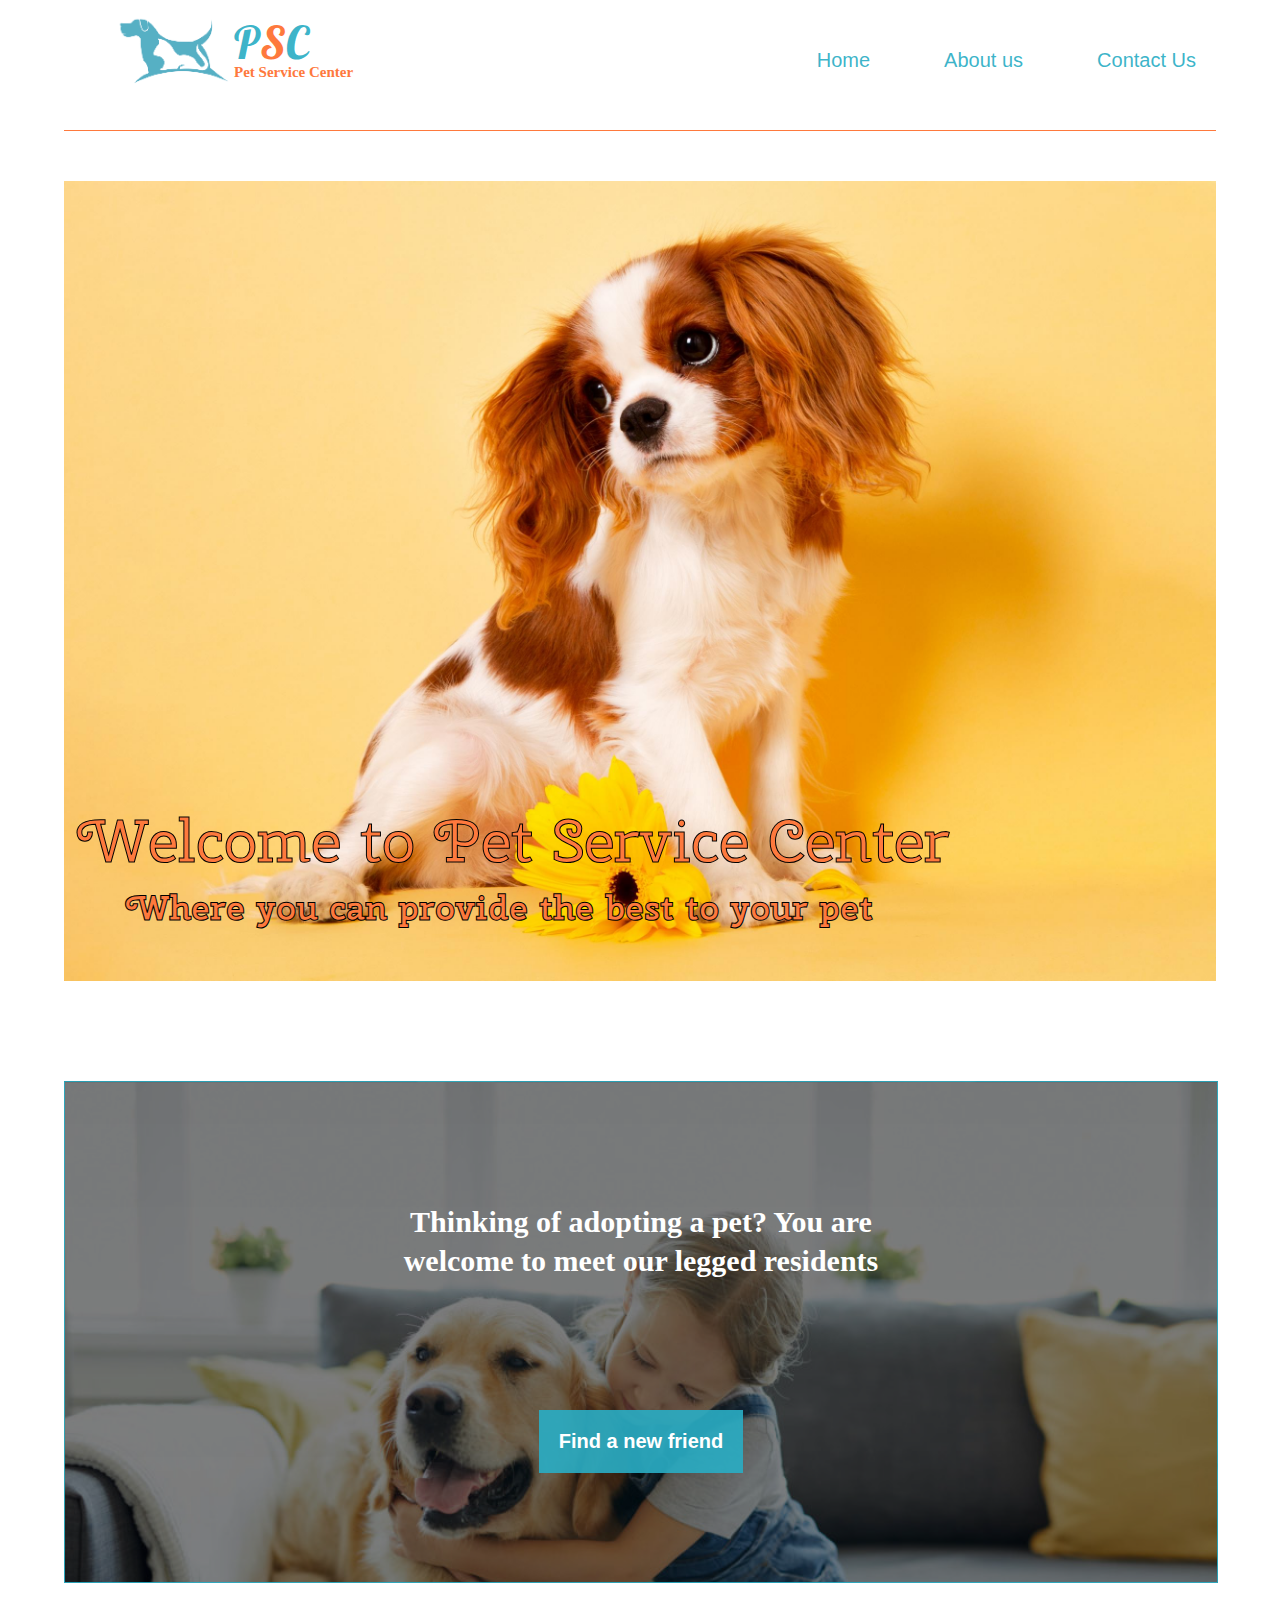
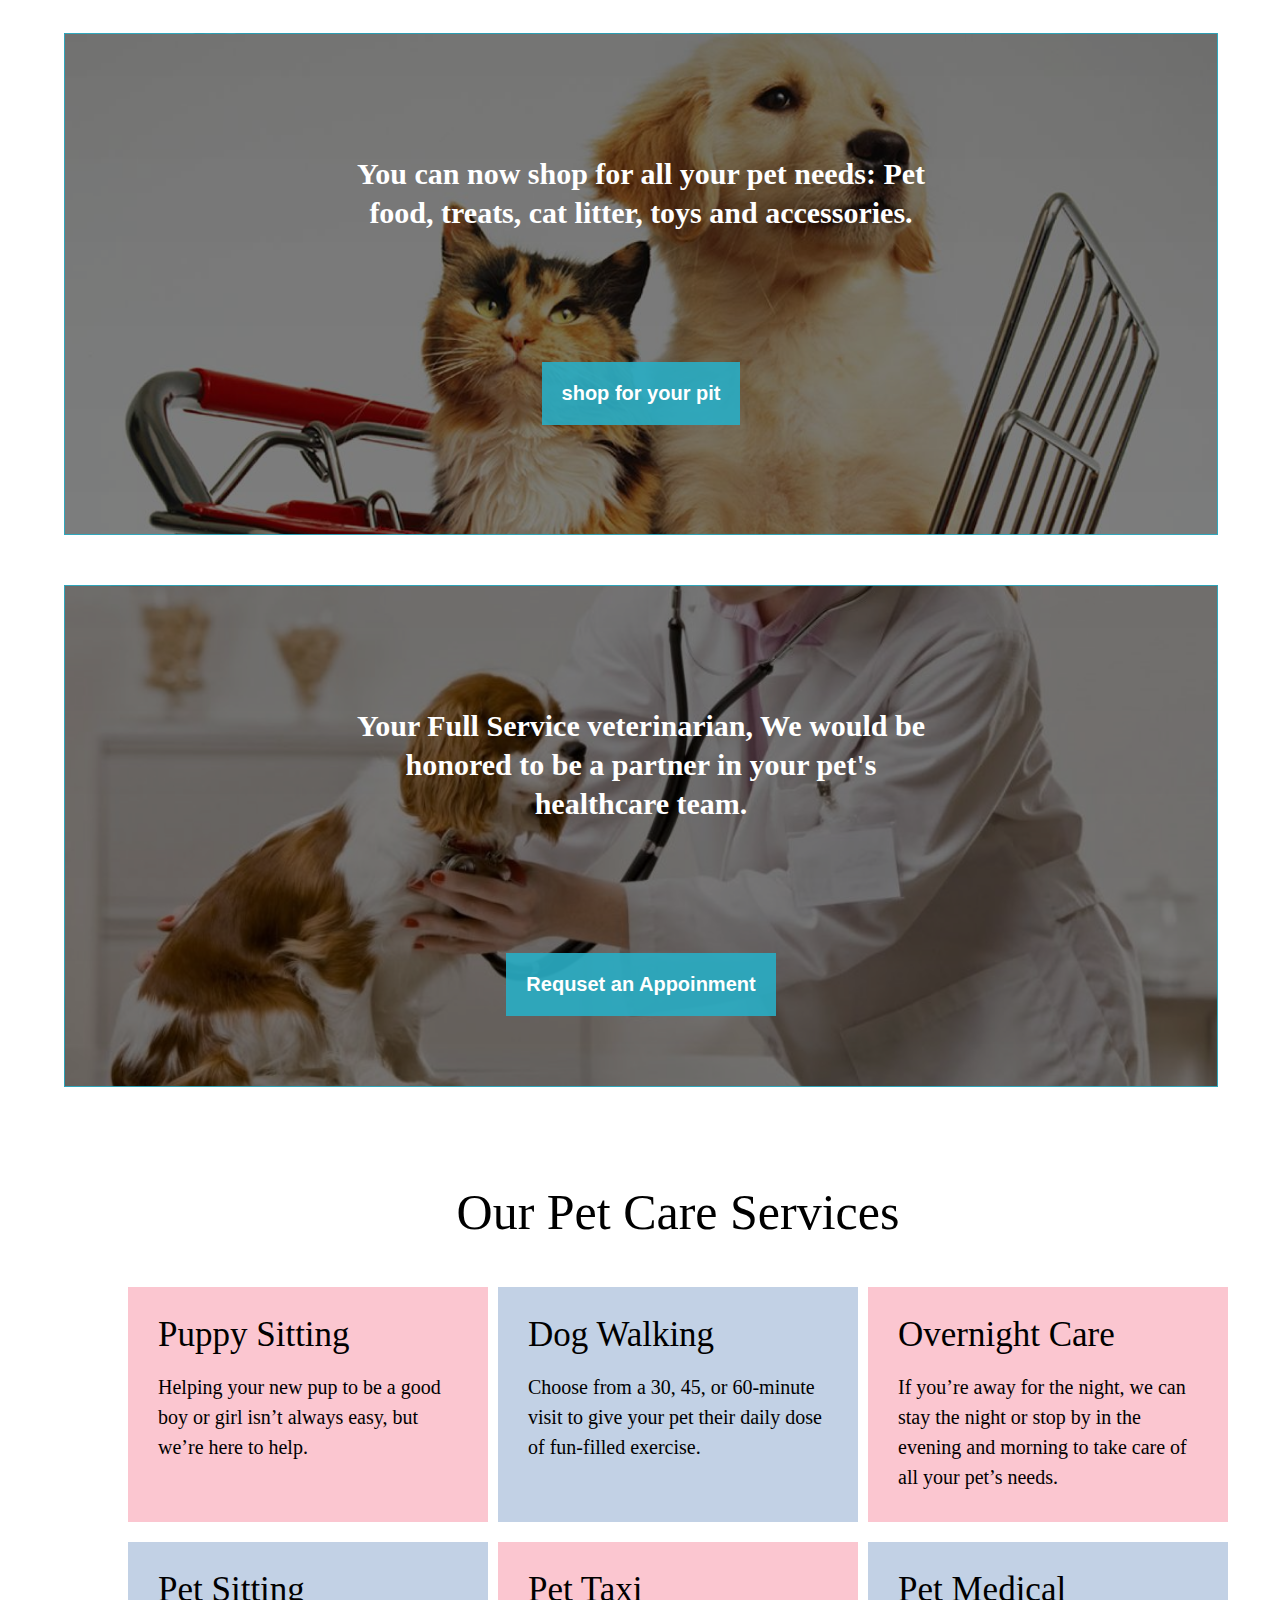
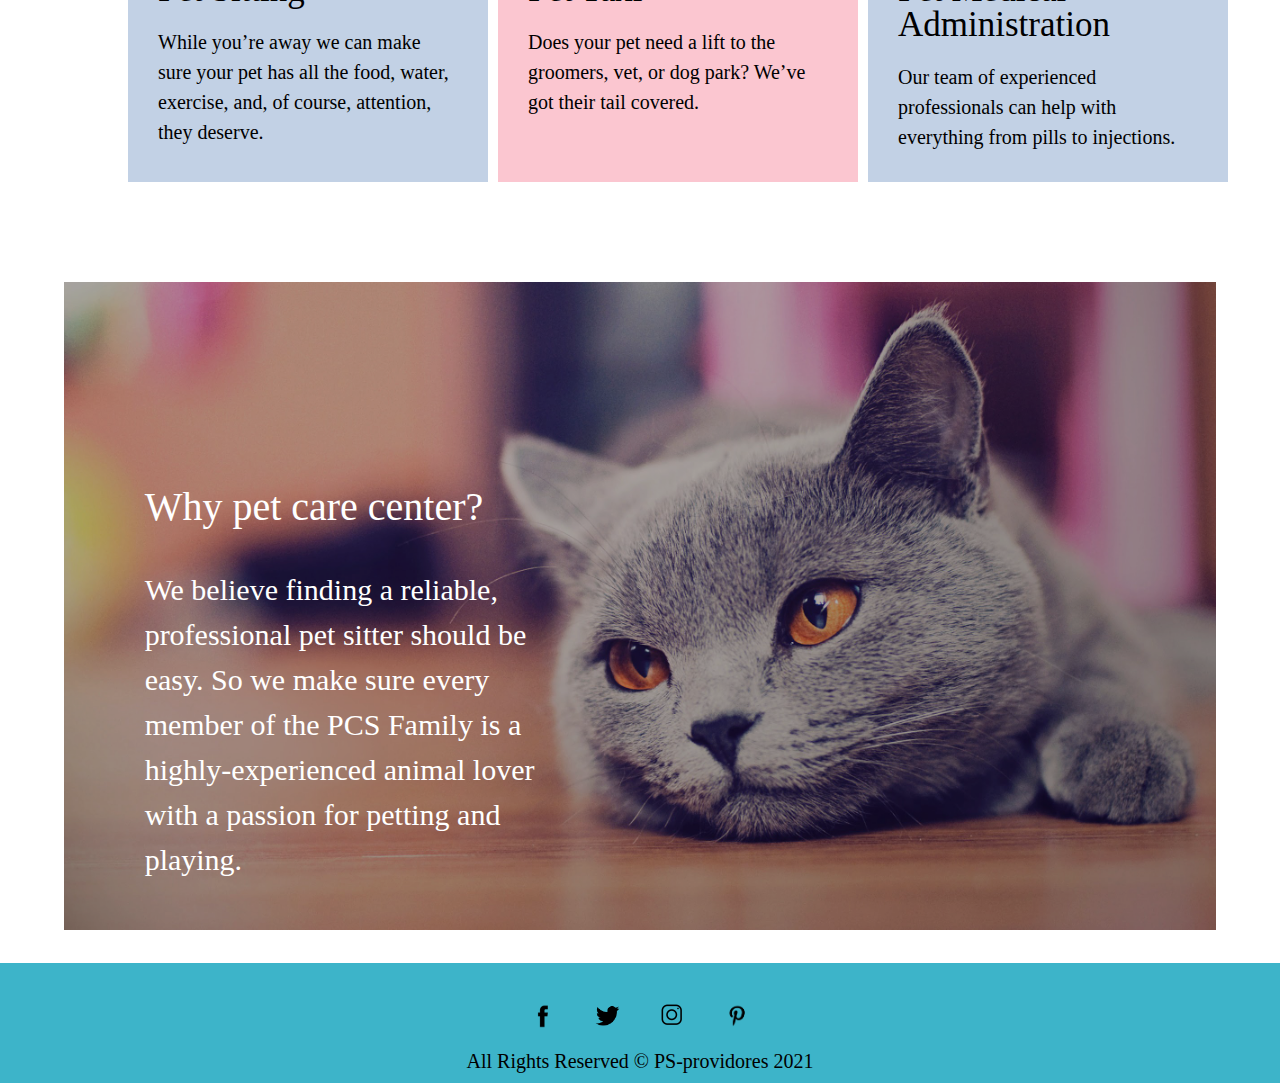
<file: index.html>
<!DOCTYPE html>
<html lang="en">

<head>
  <meta charset="UTF-8">
  <meta http-equiv="X-UA-Compatible" content="IE=edge">
  <meta name="viewport" content="width=device-width, initial-scale=1.0">
  <title>Document</title>
  <link rel="stylesheet" href="./css/reset.css">
  <link rel="stylesheet" href="./css/index-style.css">
  <link rel="preconnect" href="https://fonts.googleapis.com">
  <link rel="preconnect" href="https://fonts.gstatic.com" crossorigin>
  <link href="https://fonts.googleapis.com/css2?family=Dela+Gothic+One&display=swap" rel="stylesheet">
  <link rel="preconnect" href="https://fonts.googleapis.com">
  <link rel="preconnect" href="https://fonts.gstatic.com" crossorigin>
  <link href="https://fonts.googleapis.com/css2?family=Cherry+Swash:wght@700&display=swap" rel="stylesheet">
  <link rel="preconnect" href="https://fonts.googleapis.com">
  <link rel="preconnect" href="https://fonts.gstatic.com" crossorigin>
  <link href="https://fonts.googleapis.com/css2?family=Merriweather:ital@1&display=swap" rel="stylesheet">
  <link rel="preconnect" href="https://fonts.googleapis.com">
  <link rel="preconnect" href="https://fonts.gstatic.com" crossorigin>
  <link href="https://fonts.googleapis.com/css2?family=Indie+Flower&display=swap" rel="stylesheet">
  <link rel="preconnect" href="https://fonts.googleapis.com">
  <link rel="preconnect" href="https://fonts.gstatic.com" crossorigin>
  <link href="https://fonts.googleapis.com/css2?family=Yellowtail&display=swap" rel="stylesheet">
  <link rel="preconnect" href="https://fonts.googleapis.com">
  <link rel="preconnect" href="https://fonts.gstatic.com" crossorigin>
  <link href="https://fonts.googleapis.com/css2?family=Lobster&display=swap" rel="stylesheet">
</head>

<body>
  <header>
    <section id="HLogo">
      <img id="logo" src="./images/mainLogo2.png" alt="">
      <div>
        <p>P<span>S</span>C</p>
        <p>Pet Service Center</p>
      </div>

    </section>
    <section id="nav">
      <a href="./index.html">Home</a>
      <a href="./aboutus.html">About us</a>
      <a href="./contactUs.html">Contact Us</a>
    </section>
  </header>
  <hr>
  <main>
    <button onclick="topFunction()" id="myBtn" title="Go to top">Top</button>


    <section id="hero">
      <div class="slider">
        <figure>

          <img src="./images/slider7.jpg">
          <img src="./images/slider6.jpg">
          <img src="./images/slider4.jpg">
          <img src="./images/slider3.jpg">
          <img src="./images/slider5.jpg">


        </figure>

      </div>






      <div id="heroDiv">
        <p>Welcome to Pet Service Center</p>
        <p>Where you can provide the best to your pet</p>
      </div>
    </section>

    <section class="links">
      <div class="pit-services">
        <p>Thinking of adopting a pet? You are welcome to meet our legged residents</p>
        <a href="./adopt.html"><button>Find a new friend</button></a>
      </div>
      <div class="pit-shop">
        <p>You can now shop for all your pet needs: Pet food, treats, cat litter, toys and accessories.</p>

        <a href="./pets-products.html"><button>shop for your pit</button></a>
      </div>
      <div class="pit-adapter">
        <p>Your Full Service veterinarian, We would be honored to be a partner in your pet's healthcare team.
        </p>
        <a href="./pets-clinic.html"><button>Requset an Appoinment</button></a>

      </div>

      <!-- <a href="./adopt.html"><button class="pit-services">Want a new pet?</button></a>
      <a href="./pets-products.html"><button class="pit-shop">Shop for your pet</button></a>
      <a href="./pets-clinic.html"><button class="pit-adapter">Request veterinary oppintment</button></a>-->
    </section>
    <section id="services">
      <h1>Our Pet Care Services</h1>
      <div id="cont">
        <div class="cont-div">
          <h3>Puppy Sitting</h3>
          <p>Helping your new pup to be a good boy or girl isn’t always easy, but we’re here to help.</p>
        </div>
        <div class="cont-div">
          <h3>Dog Walking</h3>
          <p>Choose from a 30, 45, or 60-minute visit to give your pet their daily dose of fun-filled exercise.</p>
        </div>


        <div class="cont-div">
          <h3>Overnight Care</h3>
          <p>If you’re away for the night, we can stay the night or stop by in the evening and morning to take care of all your pet’s needs.</p>
        </div>
      </div>
      <div id="cont2">
        <div class="cont-div">
          <h3>Pet Sitting</h3>
          <p>While you’re away we can make sure your pet has all the food, water, exercise, and, of course, attention, they deserve.</p>
        </div>


        <div class="cont-div">
          <h3>Pet Taxi</h3>
          <p>Does your pet need a lift to the groomers, vet, or dog park? We’ve got their tail covered.</p>
        </div>
        <div class="cont-div">
          <h3>Pet Medical Administration</h3>
          <p>Our team of experienced professionals can help with everything from pills to injections.</p>
        </div>
    </section>
    </div>
    <section id="why">
      <img src="./images/russain-blue-cat-24-4K.jpg" alt="">
      <div class="whyDiv">
        <h2> Why pet care center?</h2>
        <p>We believe finding a reliable, professional pet sitter should be easy. So we make sure every member of the PCS Family is a highly-experienced animal lover with a passion for petting and playing.</p>
      </div>

    </section>

  </main>

  <footer>

    <nav id="navIcons">
      <a href="https://www.facebook.com"><img src="./images/225169.png" alt=""> </a>
      <a href="https://www.twitter.com"><img src="./images/top-black-twitter-clipart-image.jpg" alt=""> </a>
      <a href="https://www.instagram.com"><img src="./images/instagram-icon-png-white-3.jpg" alt=""></a>
      <a href="https://www.pinterest.com/"><img src="./images/pinterest-p.png" alt=""></a>
    </nav>
    <p> All Rights Reserved &copy; PS-providores 2021</p>

  </footer>
  <script src="./js/home.js"></script>

</body>

</html>
</file>
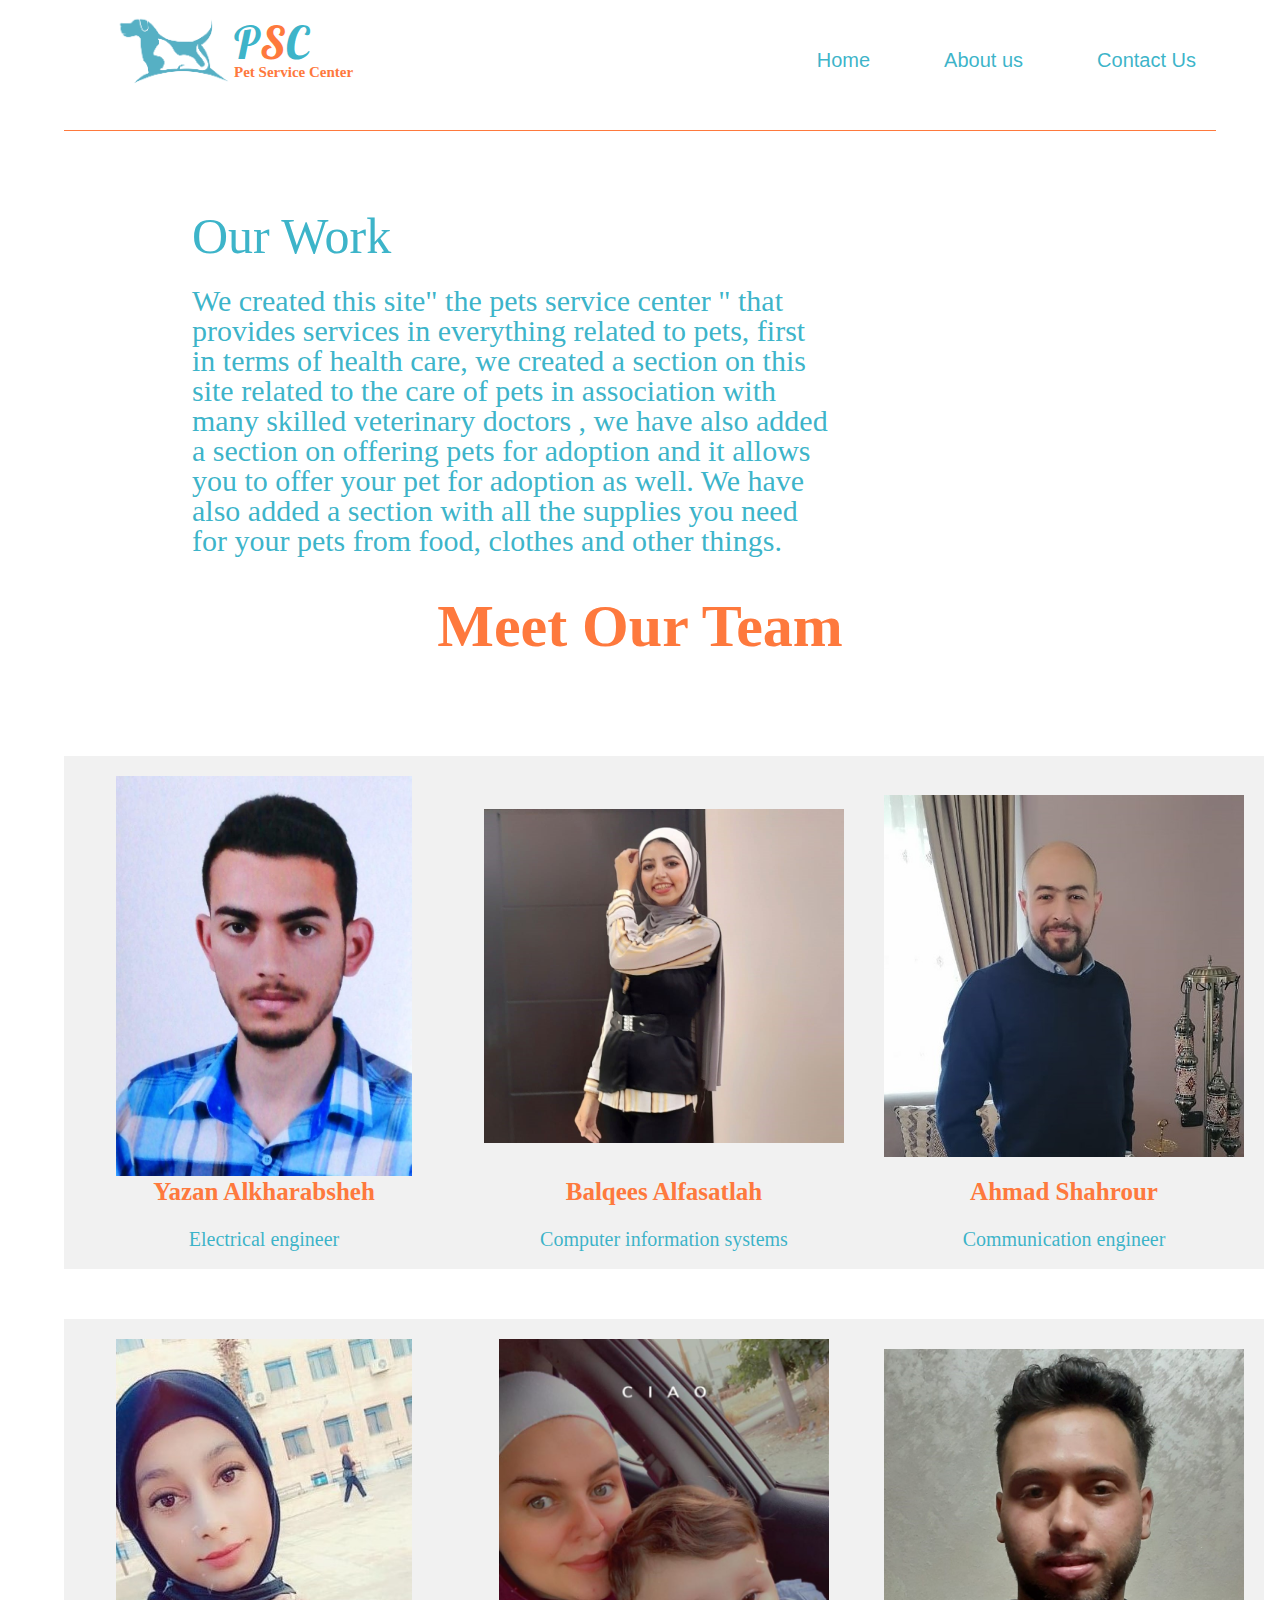
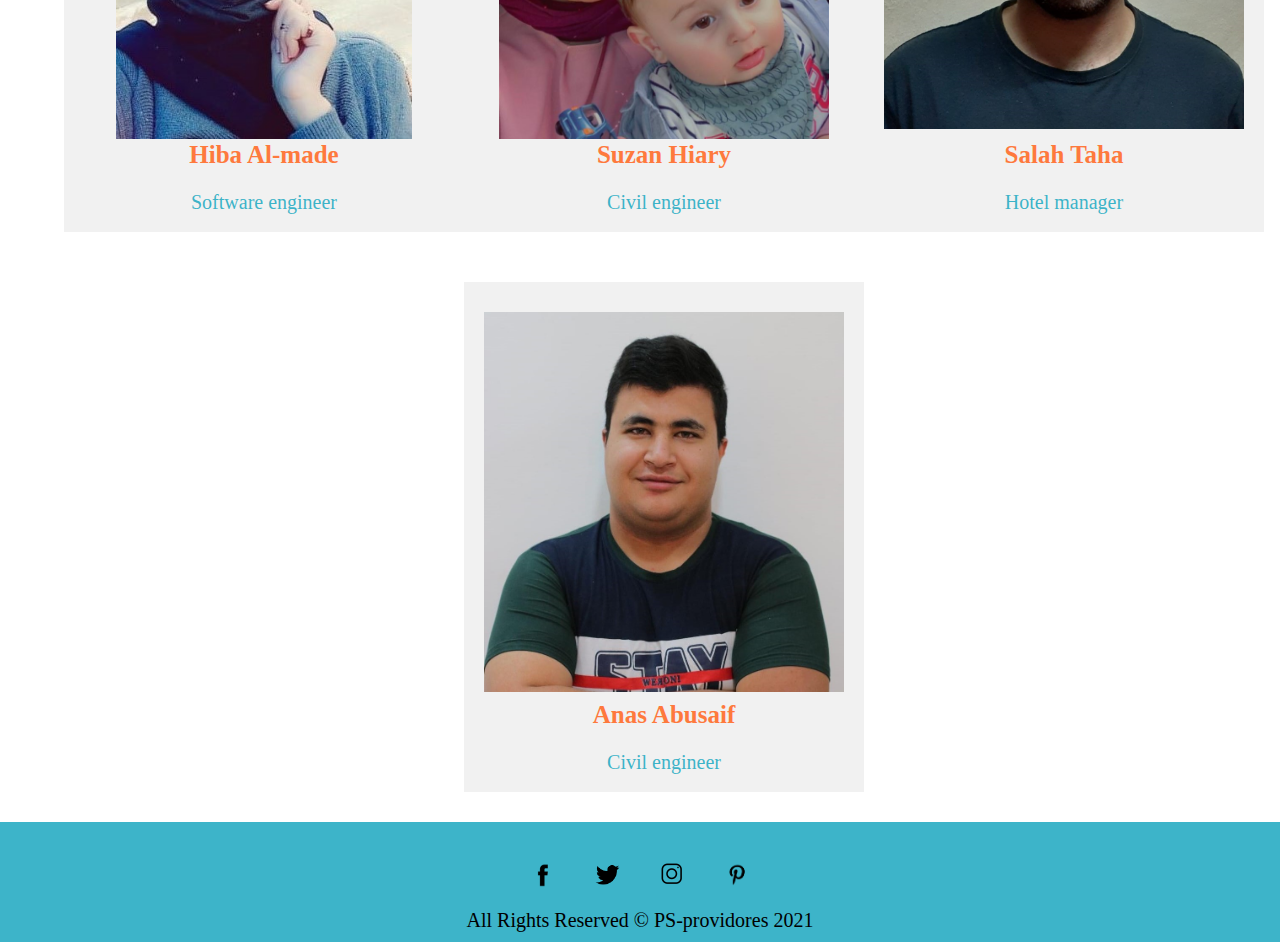
<file: aboutus.html>
<!DOCTYPE html>
<html lang="en">
<!DOCTYPE html>
<html lang="en">

<head>
  <meta charset="UTF-8">
  <meta http-equiv="X-UA-Compatible" content="IE=edge">
  <meta name="viewport" content="width=device-width, initial-scale=1.0">
  <title>Document</title>
  <link rel="stylesheet" href="./css/reset.css">
  <link rel="stylesheet" href="./css/aboutUs.css">
  <link rel="preconnect" href="https://fonts.googleapis.com">
  <link rel="preconnect" href="https://fonts.gstatic.com" crossorigin>
  <link href="https://fonts.googleapis.com/css2?family=Dela+Gothic+One&display=swap" rel="stylesheet">
  <link rel="preconnect" href="https://fonts.googleapis.com">
  <link rel="preconnect" href="https://fonts.gstatic.com" crossorigin>
  <link href="https://fonts.googleapis.com/css2?family=Cherry+Swash:wght@700&display=swap" rel="stylesheet">
  <link rel="preconnect" href="https://fonts.googleapis.com">
  <link rel="preconnect" href="https://fonts.gstatic.com" crossorigin>
  <link href="https://fonts.googleapis.com/css2?family=Merriweather:ital@1&display=swap" rel="stylesheet">
  <link rel="preconnect" href="https://fonts.googleapis.com">
  <link rel="preconnect" href="https://fonts.gstatic.com" crossorigin>
  <link href="https://fonts.googleapis.com/css2?family=Indie+Flower&display=swap" rel="stylesheet">
  <link rel="preconnect" href="https://fonts.googleapis.com">
  <link rel="preconnect" href="https://fonts.gstatic.com" crossorigin>
  <link href="https://fonts.googleapis.com/css2?family=Yellowtail&display=swap" rel="stylesheet">
  <link rel="preconnect" href="https://fonts.googleapis.com">
  <link rel="preconnect" href="https://fonts.gstatic.com" crossorigin>
  <link href="https://fonts.googleapis.com/css2?family=Lobster&display=swap" rel="stylesheet">
</head>

<body>
  <header>
    <section id="HLogo">
      <img id="logo" src="./images/mainLogo2.png" alt="">
      <div>
        <p>P<span>S</span>C</p>
        <p>Pet Service Center</p>
      </div>

    </section>
    <section id="nav">
      <a href="./index.html">Home</a>
      <a href="./aboutus.html">About us</a>
      <a href="./contactUs.html">Contact Us</a>
    </section>
  </header>
  <hr>
  <main>
    <h1>Our Work</h1>
    <p>We created this site" the pets service center " that provides services in everything related to pets, first in terms of health care, we created a section on this site related to the care of pets in association with many skilled veterinary doctors
      , we have also added a section on offering pets for adoption and it allows you to offer your pet for adoption as well. We have also added a section with all the supplies you need for your pets from food, clothes and other things.</p>
    <h2>Meet Our Team</h2>
    <section id="cards">
      <section>
        <div><img src="./images/WhatsApp Image 2021-06-29 at 3.41.51 PM.jpeg" alt="">
          <h3>Yazan Alkharabsheh</h3>
          <p>Electrical engineer</p>
        </div>
        <div><img src="./images/WhatsApp Image 2021-06-29 at 3.43.27 PM.jpeg" alt="">
          <h3>Balqees Alfasatlah </h3>
          <p>Computer information systems</p>
        </div>
        <div><img src="./images/WhatsApp Image 2021-06-29 at 7.38.57 PM.jpeg" alt="">
          <h3>Ahmad Shahrour</h3>
          <p>Communication engineer</p>
        </div>
      </section>
      <section>
        <div><img src="./images/WhatsApp Image 2021-06-29 at 7.52.25 PM.jpeg" alt="">
          <h3>Hiba Al-made</h3>
          <p>Software engineer</p>
        </div>
        <div><img src="./images/WhatsApp Image 2021-06-29 at 7.55.20 PM.jpeg" alt="">
          <h3>Suzan Hiary</h3>
          <p>Civil engineer</p>
        </div>
        <div><img src="./images/WhatsApp Image 2021-06-29 at 8.52.56 PM (1).jpeg" alt="">
          <h3>Salah Taha</h3>
          <p>Hotel manager</p>
        </div>
      </section>
      <section id="bottom">
        <img src="./images/WhatsApp Image 2021-06-29 at 3.50.10 PM.jpeg" alt="">
        <h3>Anas Abusaif</h3>
        <p>Civil engineer</p>

      </section>
    </section>
  </main>
  <footer>

    <nav id="navIcons">
      <a href="https://www.facebook.com"><img src="./images/225169.png" alt=""> </a>
      <a href="https://www.twitter.com"><img src="./images/top-black-twitter-clipart-image.jpg" alt=""> </a>
      <a href="https://www.instagram.com"><img src="./images/instagram-icon-png-white-3.jpg" alt=""></a>
      <a href="https://www.pinterest.com/"><img src="./images/pinterest-p.png" alt=""></a>
    </nav>
    <p> All Rights Reserved &copy; PS-providores 2021</p>

  </footer>
</body>

</html>
</file>
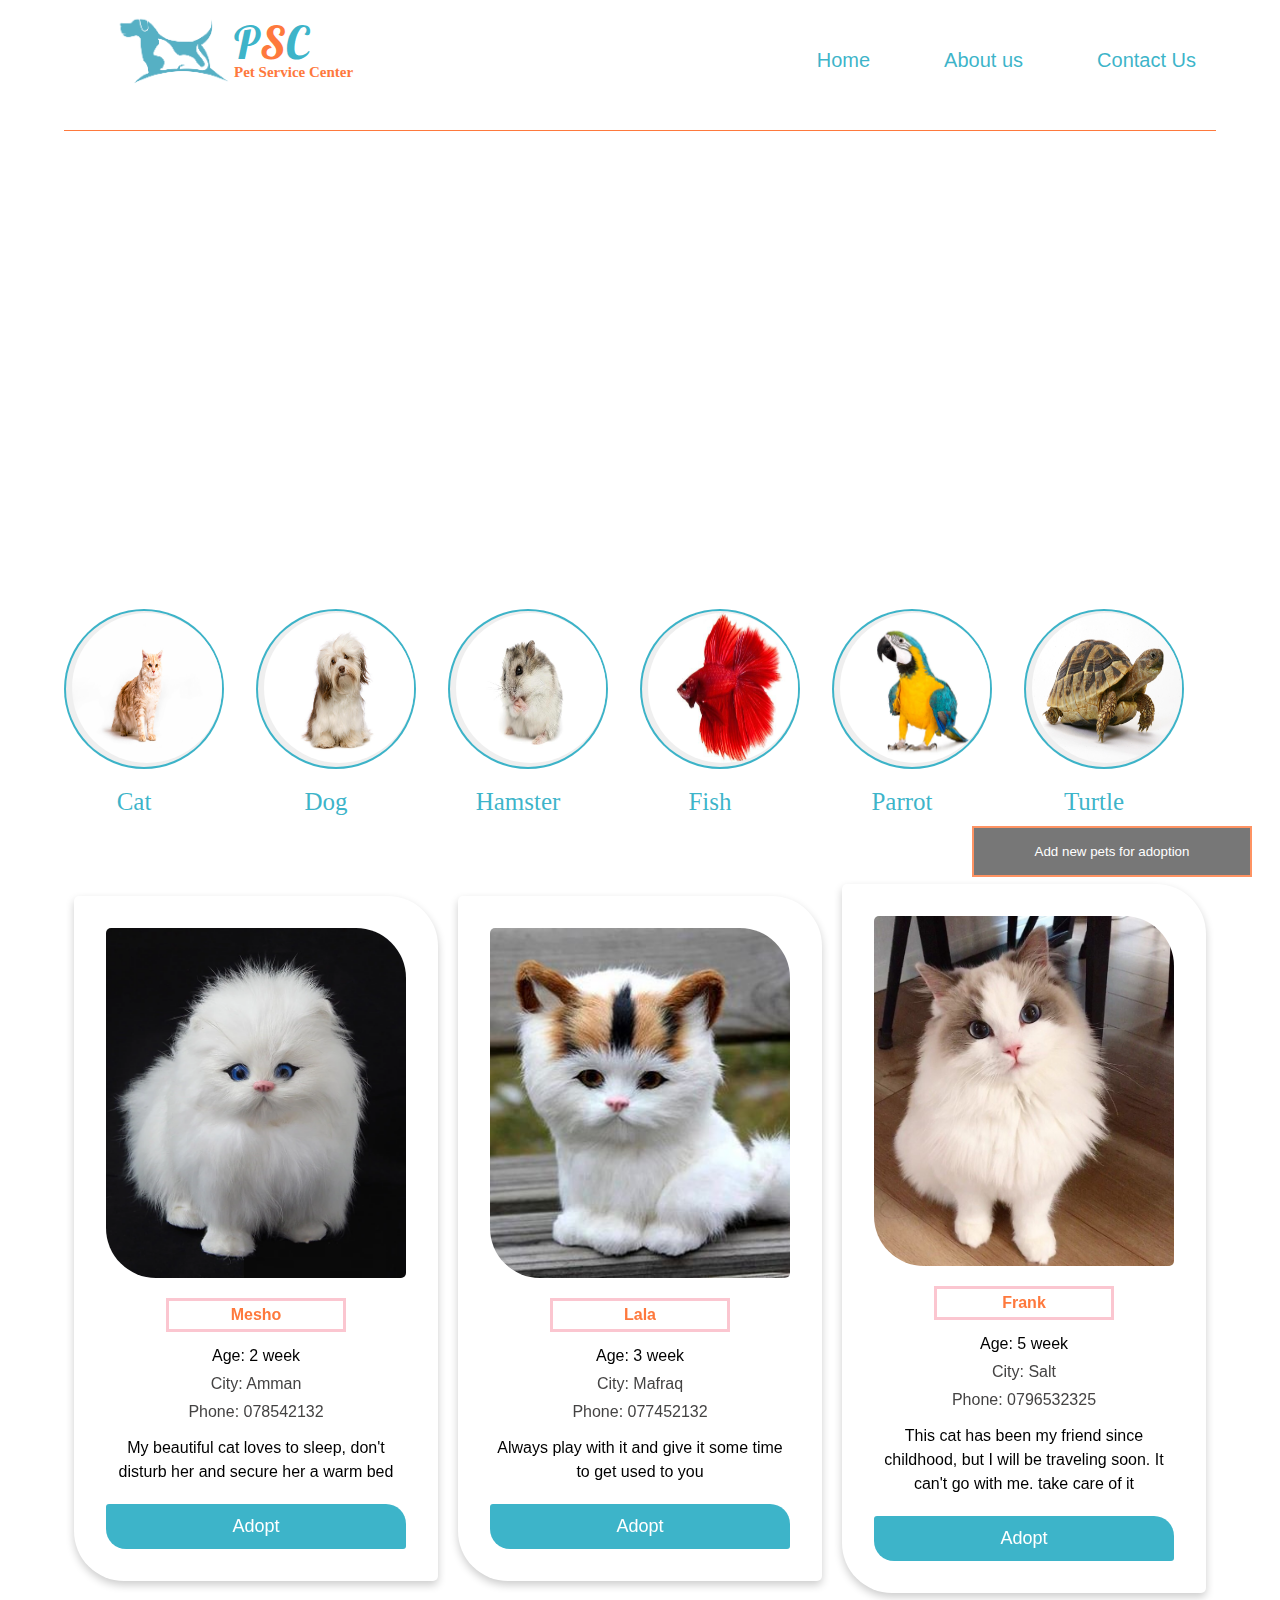
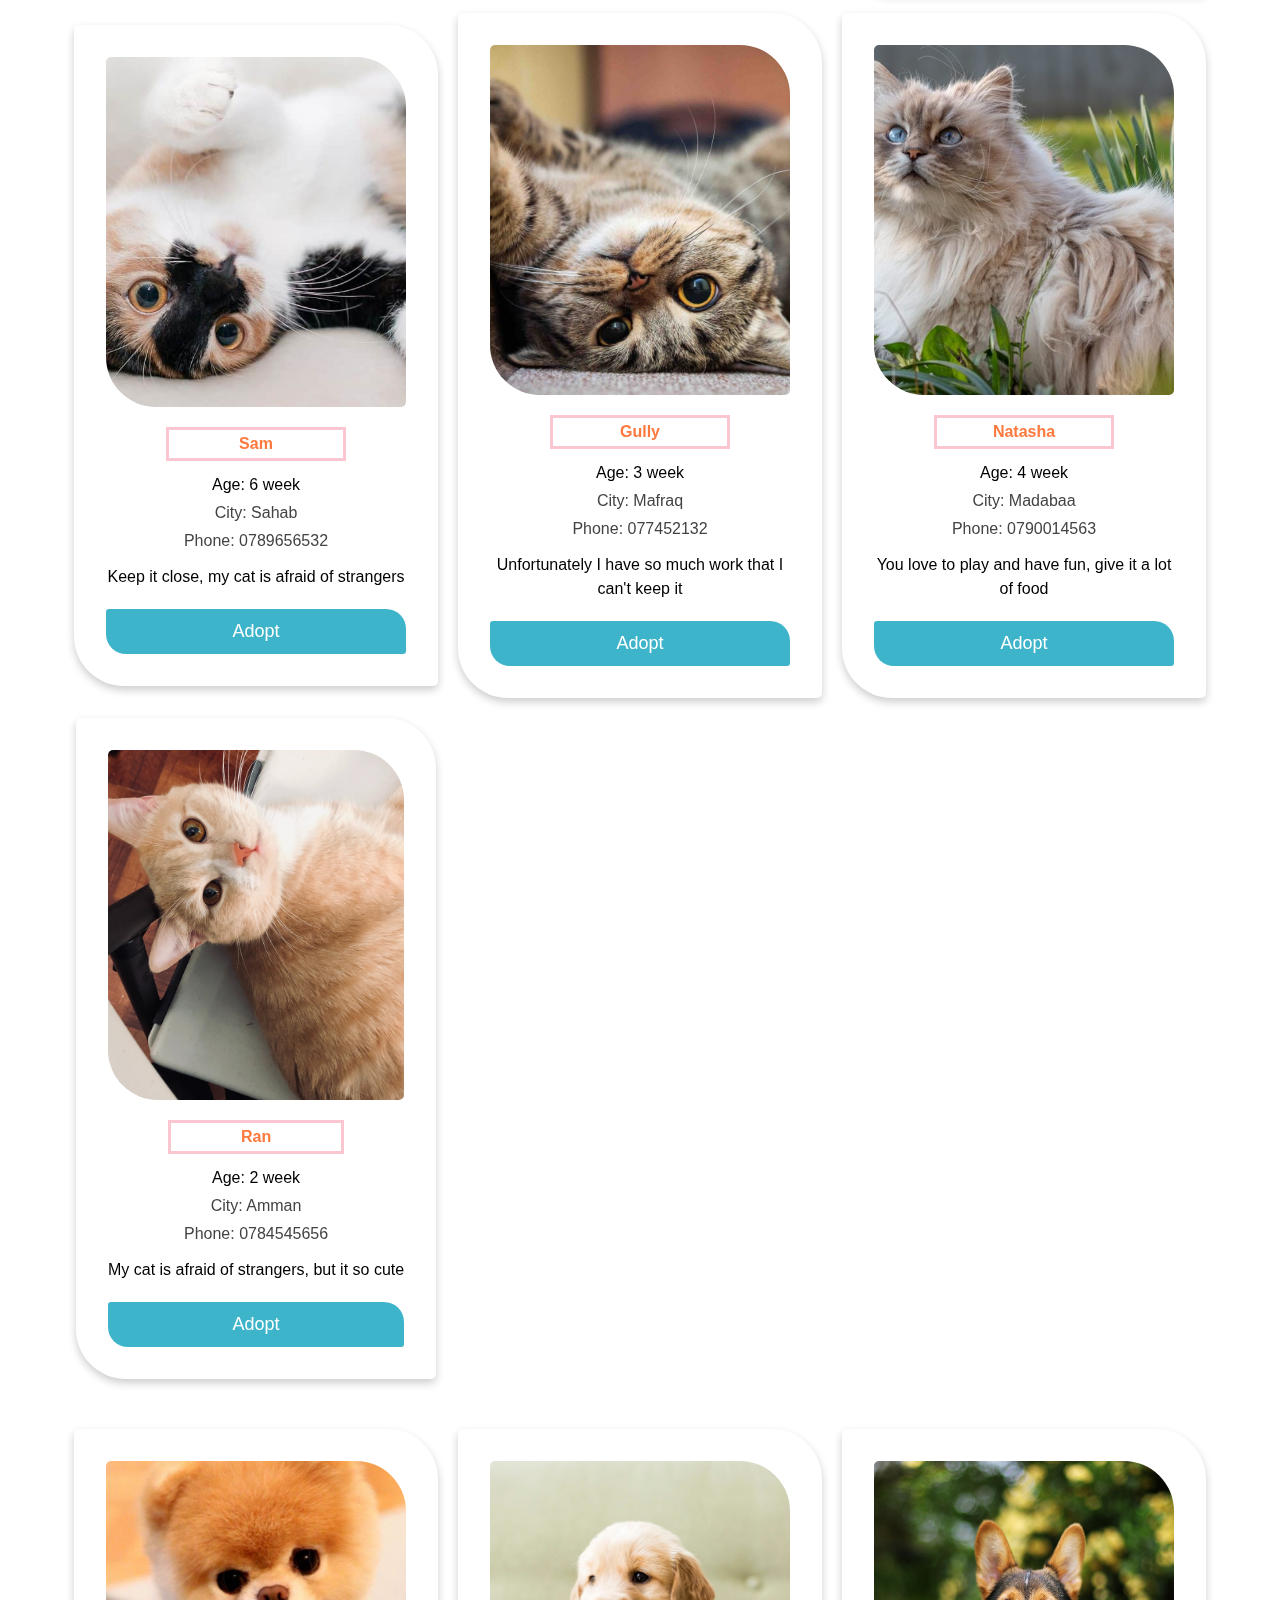
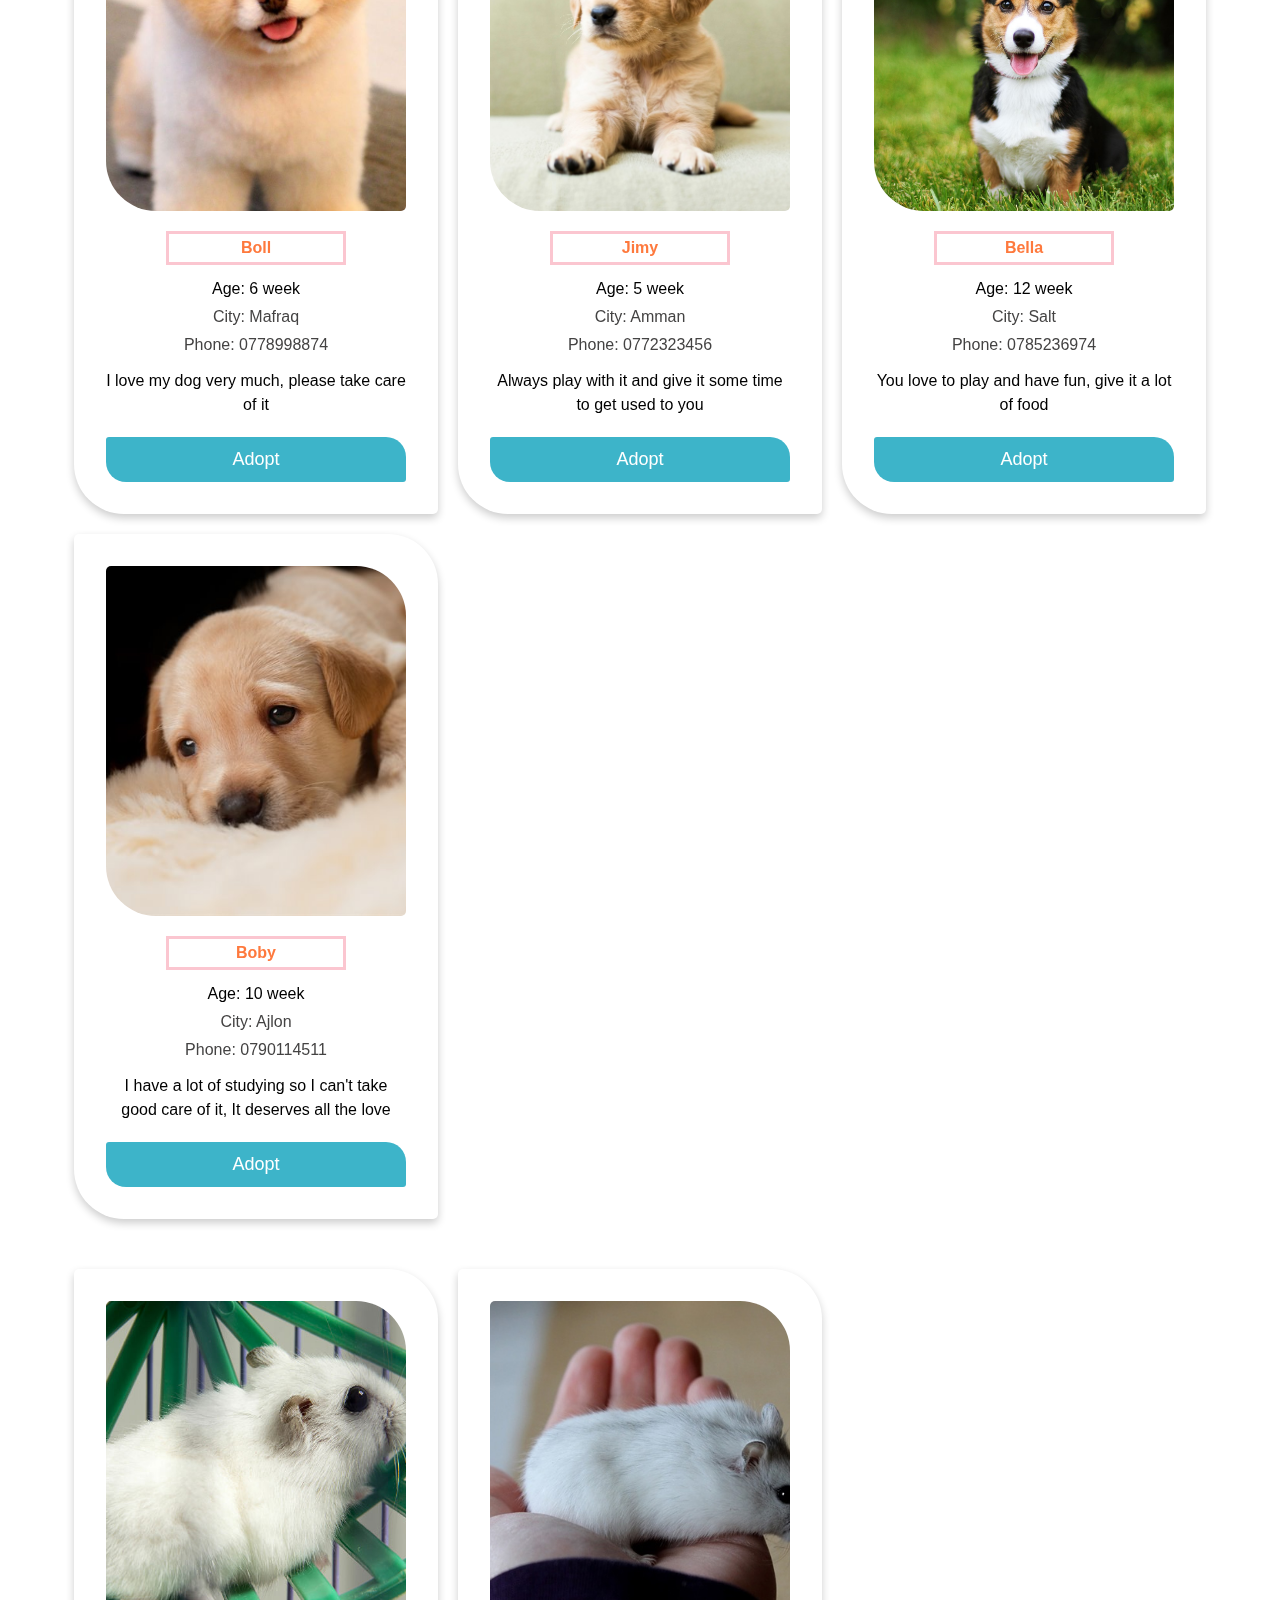
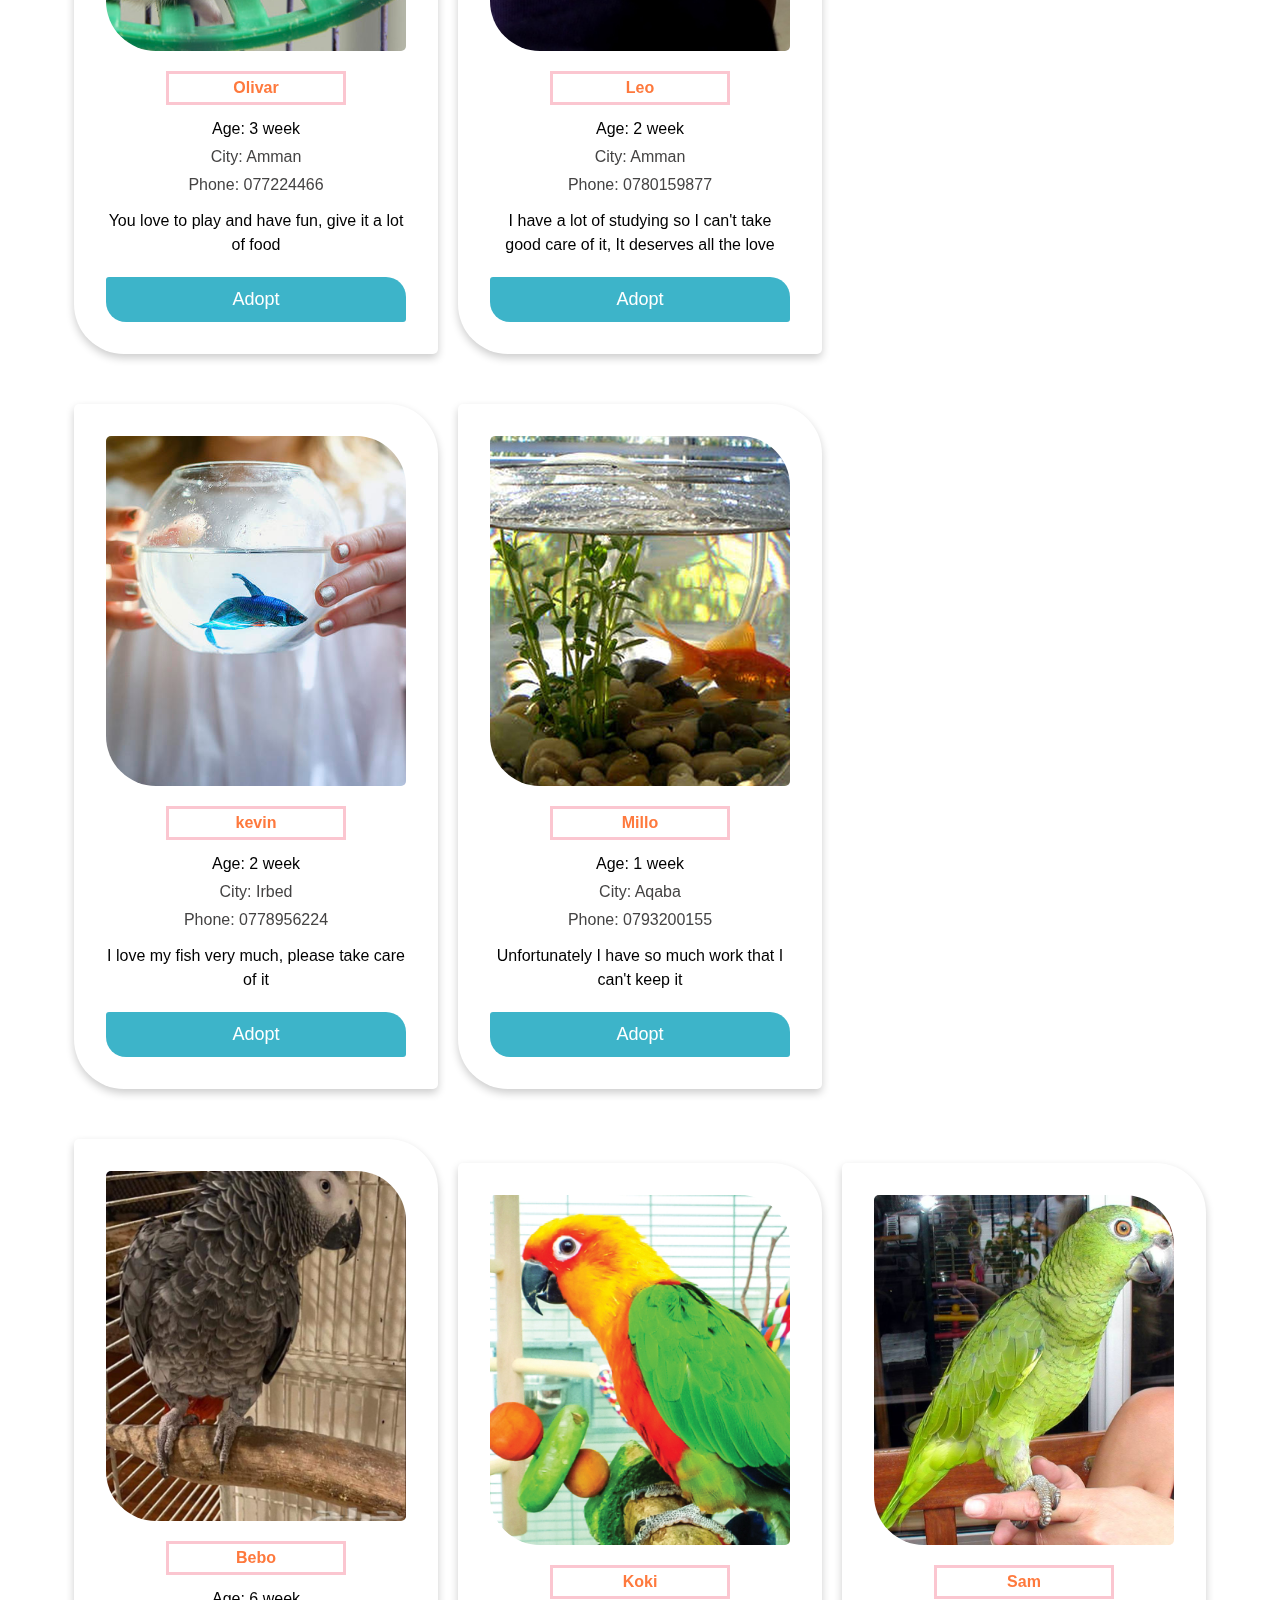
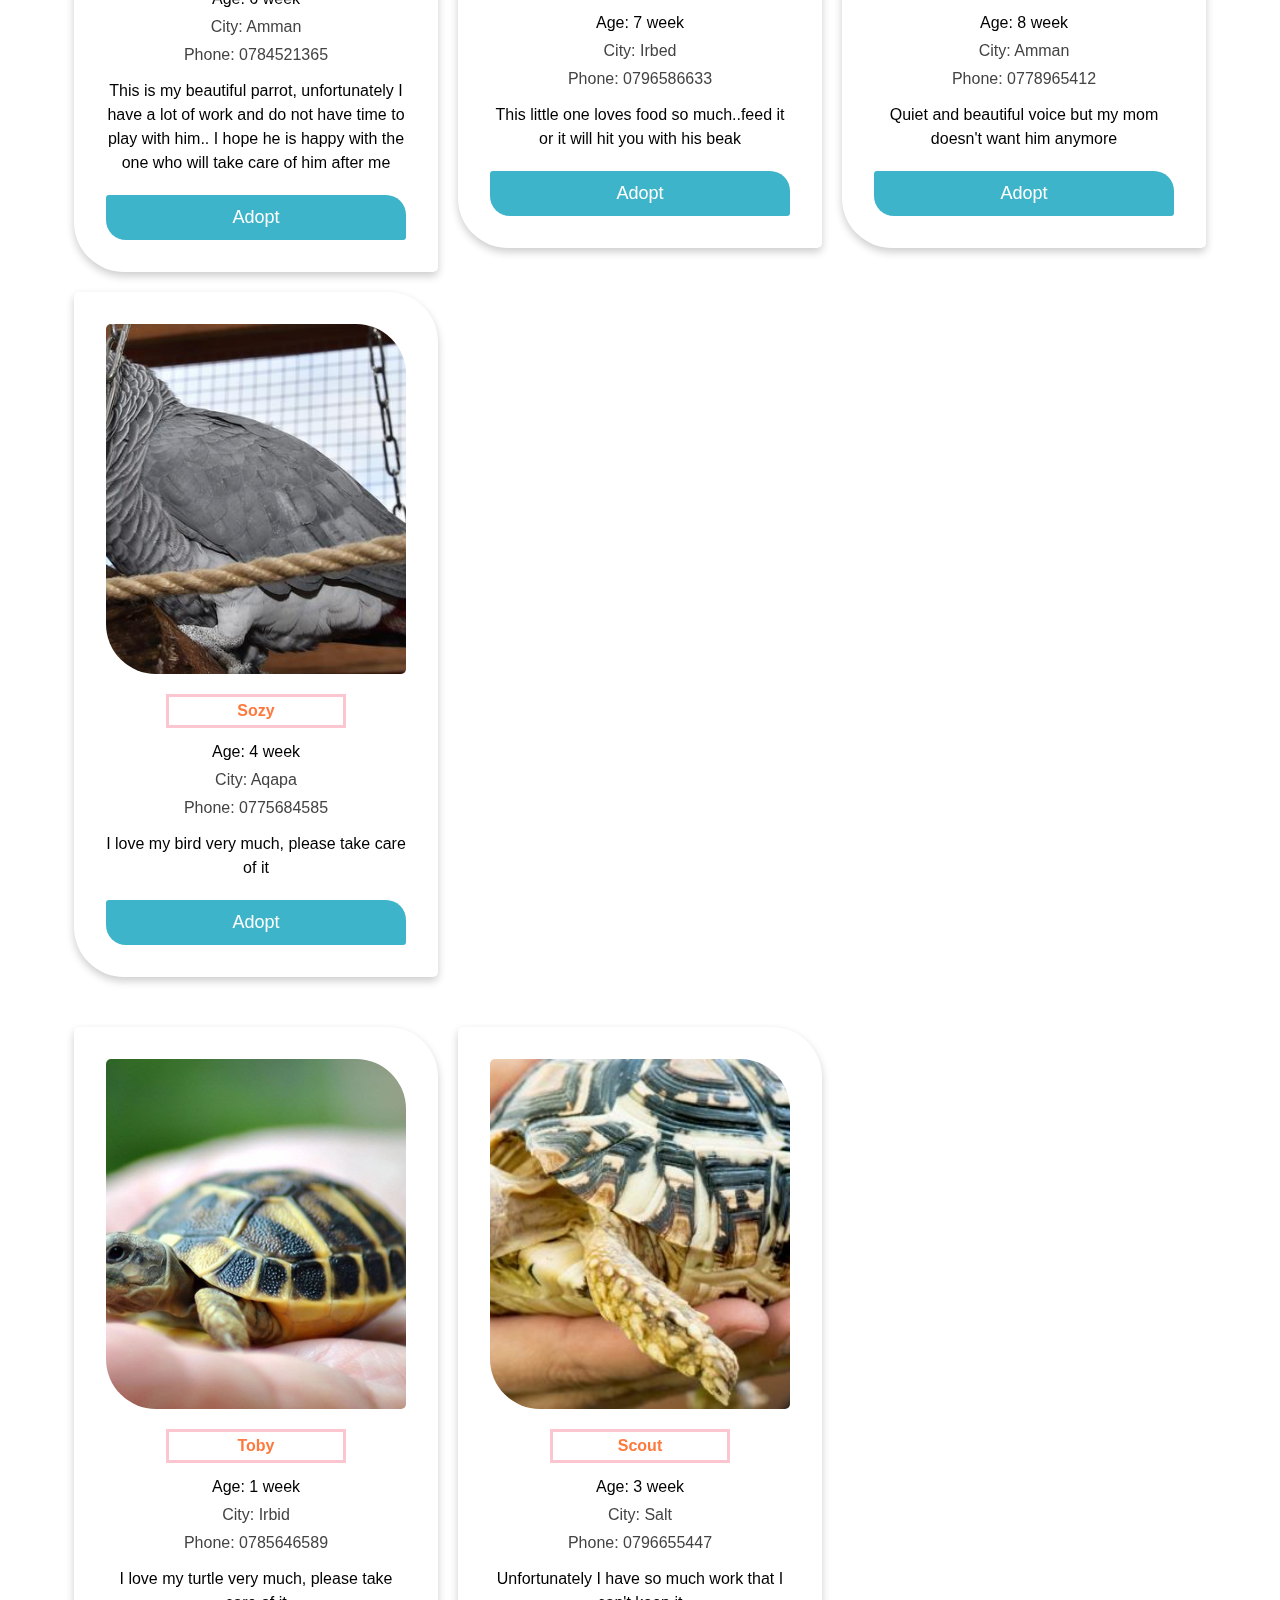
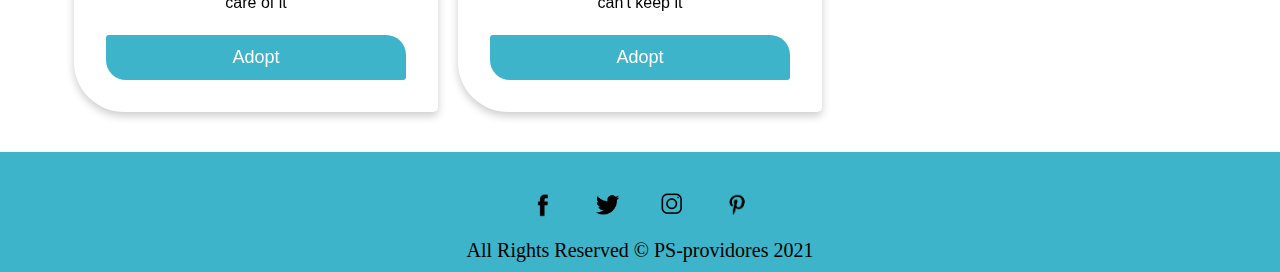
<file: adopt.html>
<!DOCTYPE html>
<html lang="en">

  <head>
    <meta charset="UTF-8">
    <meta http-equiv="X-UA-Compatible" content="IE=edge">
    <meta name="viewport" content="width=device-width, initial-scale=1.0">
    <title>Document</title>
    <link rel="stylesheet" href="./css/reset.css">
    <link rel="stylesheet" href="./css/adopt.css">
    <link rel="preconnect" href="https://fonts.googleapis.com">
    <link rel="preconnect" href="https://fonts.gstatic.com" crossorigin>
    <link href="https://fonts.googleapis.com/css2?family=Dela+Gothic+One&display=swap" rel="stylesheet">
    <link rel="preconnect" href="https://fonts.googleapis.com">
    <link rel="preconnect" href="https://fonts.gstatic.com" crossorigin>
    <link href="https://fonts.googleapis.com/css2?family=Cherry+Swash:wght@700&display=swap" rel="stylesheet">
    <link rel="preconnect" href="https://fonts.googleapis.com">
    <link rel="preconnect" href="https://fonts.gstatic.com" crossorigin>
    <link href="https://fonts.googleapis.com/css2?family=Merriweather:ital@1&display=swap" rel="stylesheet">
    <link rel="preconnect" href="https://fonts.googleapis.com">
    <link rel="preconnect" href="https://fonts.gstatic.com" crossorigin>
    <link href="https://fonts.googleapis.com/css2?family=Indie+Flower&display=swap" rel="stylesheet">
    <link rel="preconnect" href="https://fonts.googleapis.com">
    <link rel="preconnect" href="https://fonts.gstatic.com" crossorigin>
    <link href="https://fonts.googleapis.com/css2?family=Yellowtail&display=swap" rel="stylesheet">
    <link rel="preconnect" href="https://fonts.googleapis.com">
    <link rel="preconnect" href="https://fonts.gstatic.com" crossorigin>
    <link href="https://fonts.googleapis.com/css2?family=Lobster&display=swap" rel="stylesheet">
  </head>
  
  <body>
    <header>
      <section id="HLogo">
        <img id="logo" src="./images/mainLogo2.png" alt="">
        <div>
          <p>P<span>S</span>C</p>
          <p>Pet Service Center</p>
        </div>
  
      </section>
      <section id="nav">
        <a href="./index.html">Home</a>
        <a href="./aboutus.html">About us</a>
        <a href="./contactUs.html">Contact Us</a>
      </section>
    </header>
      <hr>
    <main>
  <section id ="hero">
    
  </section>
  <section id = "kind">
      <button onclick="catlist()"><img src="./img/catlist.jpg" alt=""></button>
      <button onclick="doglist()"><img src="./img/doglist.jpg" alt=""></button>
      <button onclick="hamsterlist()"><img src="./img/homsterlist.jpg" alt=""></button>
      <button onclick="fishlist()"><img src="./img/fishlist.jpg" alt=""></button>
      <button onclick="parrotlist()"><img src="./img/parrotlist.jpg" alt=""></button>
      <button onclick="turtlelist()"><img src="./img/turttlelist.jpg" alt=""></button>
      <h3>Cat</h3>
      <h3>Dog</h3>
      <h3>Hamster</h3>
      <h3>Fish</h3>
      <h3>Parrot</h3>
      <h3>Turtle</h3>
  </section>

        <button class="open-button" onclick="openForm()">Add new pets for adoption</button>

        <div class="form-popup" id="myForm">
            <form class="form-container" id= "formPits">
                <h3>Enter your pet's information for adoption</h3>

                <label for="type"><b>Choose a Type for your pet:</b></label>
                <select id="type" required>
                    <option value="cat">Cat</option>
                    <option value="dog">Dog</option>
                    <option value="Parrot">Parrot</option>
                    <option value="hamster">Hamster</option>
                    <option value="fish">Fish</option>
                    <option value="turtle">Turtle</option>
                </select>
                <label for="age"><b>Age</b></label>
                <input type="number" min="1" name="age" placeholder="Number of week" required>
                <label for="name"><b>Name</b></label>
                <input type="text"name="name" placeholder="Pet name" required>
                
                <label for="img"><b>Photo</b></label>
                <input type="text" placeholder="path Ex: c/res/drawable/images/image_1.png " name="img" required>
                <label for="city"><b>Address</b></label>
                <input type="text" placeholder="Amman" name="city" required>
                <label for="phone"><b>phone</b></label>
                <input type="text" placeholder="0771100220" pattern="[0]{1}[7]{1}[7-9]{1}[0-9]{7}" name="phone" required>
                <label for="des"><b>Description</b></label>
                <textarea name="des" id="des" cols="30" rows="5" placeholder="tell us about your pet"></textarea>


                
                <button type="submit" class="btn">Add Pet</button>
                <button type="button" class="btn cancel" onclick="closeForm()">Close</button>
            </form>
        </div>

        <div id="mainDiv">
           
            <div id="catDiv"></div>

           
            <div id="dogDiv"></div>

        
            <div id="hamsterDiv"></div>

         
            <div id="fishDiv"></div>

         
            <div id="birdDiv"></div>

           
            <div id="turtleDiv"></div>

        </div>

        

    </main>
    <footer>
    
      <nav id="navIcons">
        <a href="https://wwww.facebook.com"><img src="./images/225169.png" alt=""> </a>
        <a href="www.twitter.com"><img src="./images/top-black-twitter-clipart-image.jpg" alt=""> </a>
        <a href="wwww.instagram.com"><img src="./images/instagram-icon-png-white-3.jpg" alt=""></a>
        <a href="https://www.pinterest.com/"><img src="./images/pinterest-p.png" alt=""></a>
      </nav>
      <p> All Rights Reserved &copy; PS-providores 2021</p>
    
</footer>


<!-- <script src="./js/adopt.js"></script> -->
<script src="./js/petAdopt.js"></script>

</body>

</html>
</file>
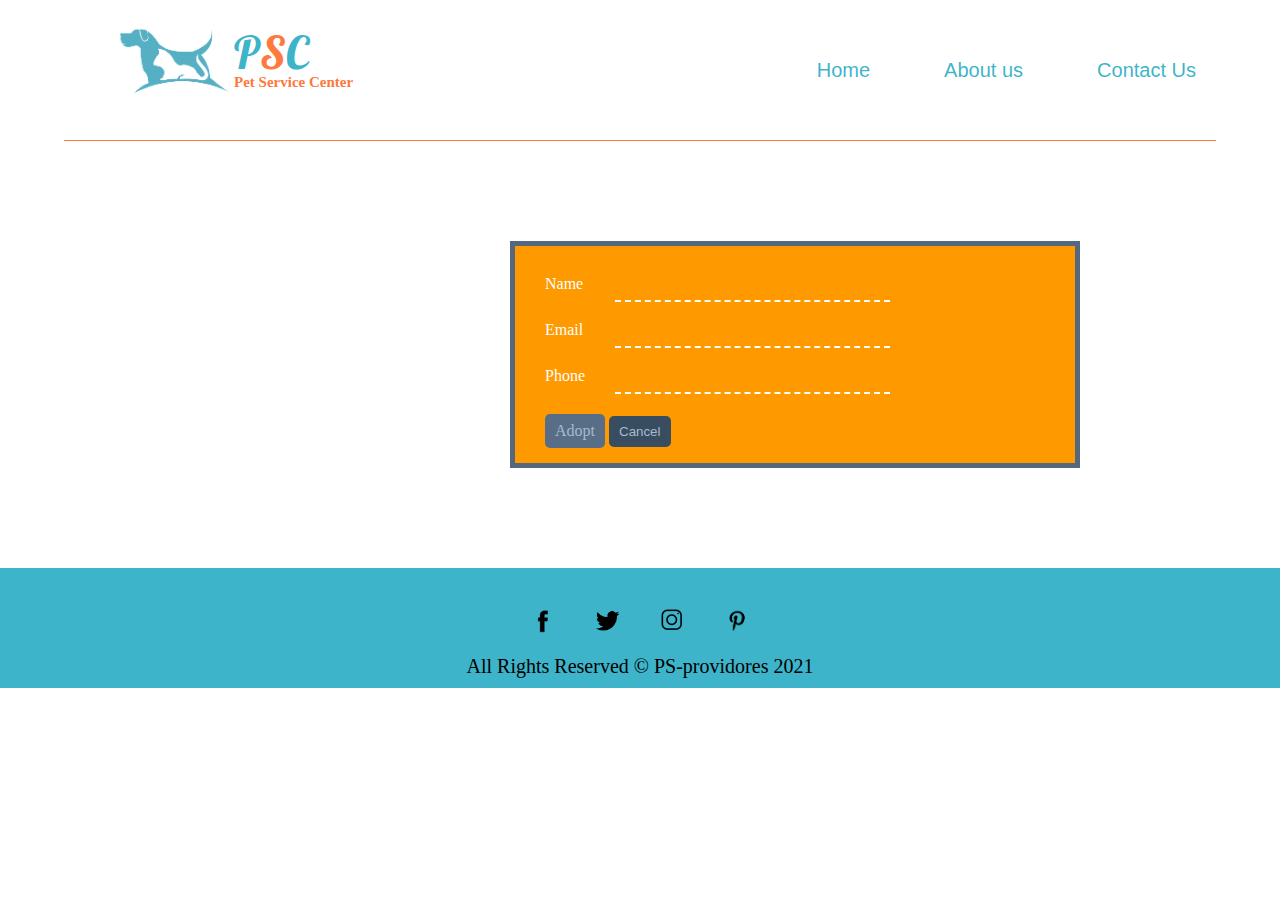
<file: adoptUser.html>
<!DOCTYPE html>
<html lang="en">
    <head>
        <meta charset="UTF-8">
        <meta http-equiv="X-UA-Compatible" content="IE=edge">
        <meta name="viewport" content="width=device-width, initial-scale=1.0">
        <title>Document</title>
        <link rel="stylesheet" href="./css/reset.css">
        <link rel="stylesheet" href="./css/userAdopt.css">
        <link rel="preconnect" href="https://fonts.googleapis.com">
        <link rel="preconnect" href="https://fonts.gstatic.com" crossorigin>
        <link href="https://fonts.googleapis.com/css2?family=Dela+Gothic+One&display=swap" rel="stylesheet">
        <link rel="preconnect" href="https://fonts.googleapis.com">
        <link rel="preconnect" href="https://fonts.gstatic.com" crossorigin>
        <link href="https://fonts.googleapis.com/css2?family=Cherry+Swash:wght@700&display=swap" rel="stylesheet">
        <link rel="preconnect" href="https://fonts.googleapis.com">
        <link rel="preconnect" href="https://fonts.gstatic.com" crossorigin>
        <link href="https://fonts.googleapis.com/css2?family=Merriweather:ital@1&display=swap" rel="stylesheet">
        <link rel="preconnect" href="https://fonts.googleapis.com">
        <link rel="preconnect" href="https://fonts.gstatic.com" crossorigin>
        <link href="https://fonts.googleapis.com/css2?family=Indie+Flower&display=swap" rel="stylesheet">
        <link rel="preconnect" href="https://fonts.googleapis.com">
        <link rel="preconnect" href="https://fonts.gstatic.com" crossorigin>
        <link href="https://fonts.googleapis.com/css2?family=Yellowtail&display=swap" rel="stylesheet">
        <link rel="preconnect" href="https://fonts.googleapis.com">
        <link rel="preconnect" href="https://fonts.gstatic.com" crossorigin>
        <link href="https://fonts.googleapis.com/css2?family=Lobster&display=swap" rel="stylesheet">
      </head>
      
      <body>
        <header>
          <section id="HLogo">
            <img id="logo" src="./images/mainLogo2.png" alt="">
            <div>
              <p>P<span>S</span>C</p>
              <p>Pet Service Center</p>
            </div>
      
          </section>
          <section id="nav">
            <a href="./index.html">Home</a>
            <a href="./aboutus.html">About us</a>
            <a href="./contactUs.html">Contact Us</a>
          </section>
        </header>
          <hr>
          <main>
  <section>
    <div id = "pets"></div>
    <div id = "form">
        <form action="#" id="userInfo" class="form-style-4">
        <label for="name">Name</label>
        <input type="text" name="name" id="name" required>
<br>
        <label for="email">Email</label>
        <input type="email" name="email" id="email" required>
<br>
        <label for="phone">Phone</label>
        <input type="text" name="phone" id="phone">
<br>
        <input type="submit" value="Adopt"> 
        <button onclick="cancel()">Cancel</button>
    </form>
    </div>

</section>
</main>
<footer>
    
    <nav id="navIcons">
      <a href="https://wwww.facebook.com"><img src="./images/225169.png" alt=""> </a>
      <a href="www.twitter.com"><img src="./images/top-black-twitter-clipart-image.jpg" alt=""> </a>
      <a href="wwww.instagram.com"><img src="./images/instagram-icon-png-white-3.jpg" alt=""></a>
      <a href="https://www.pinterest.com/"><img src="./images/pinterest-p.png" alt=""></a>
    </nav>
    <p> All Rights Reserved &copy; PS-providores 2021</p>
  
</footer>
<script type="text/javascript">
    //auto expand textarea
    function adjust_textarea(h) {
        h.style.height = "20px";
        h.style.height = (h.scrollHeight)+"px";
    }
    </script>
<script src="./js/adopt.js"></script>
    <script src="./js/userAdopt.js"></script>
</body>
</html>
</file>
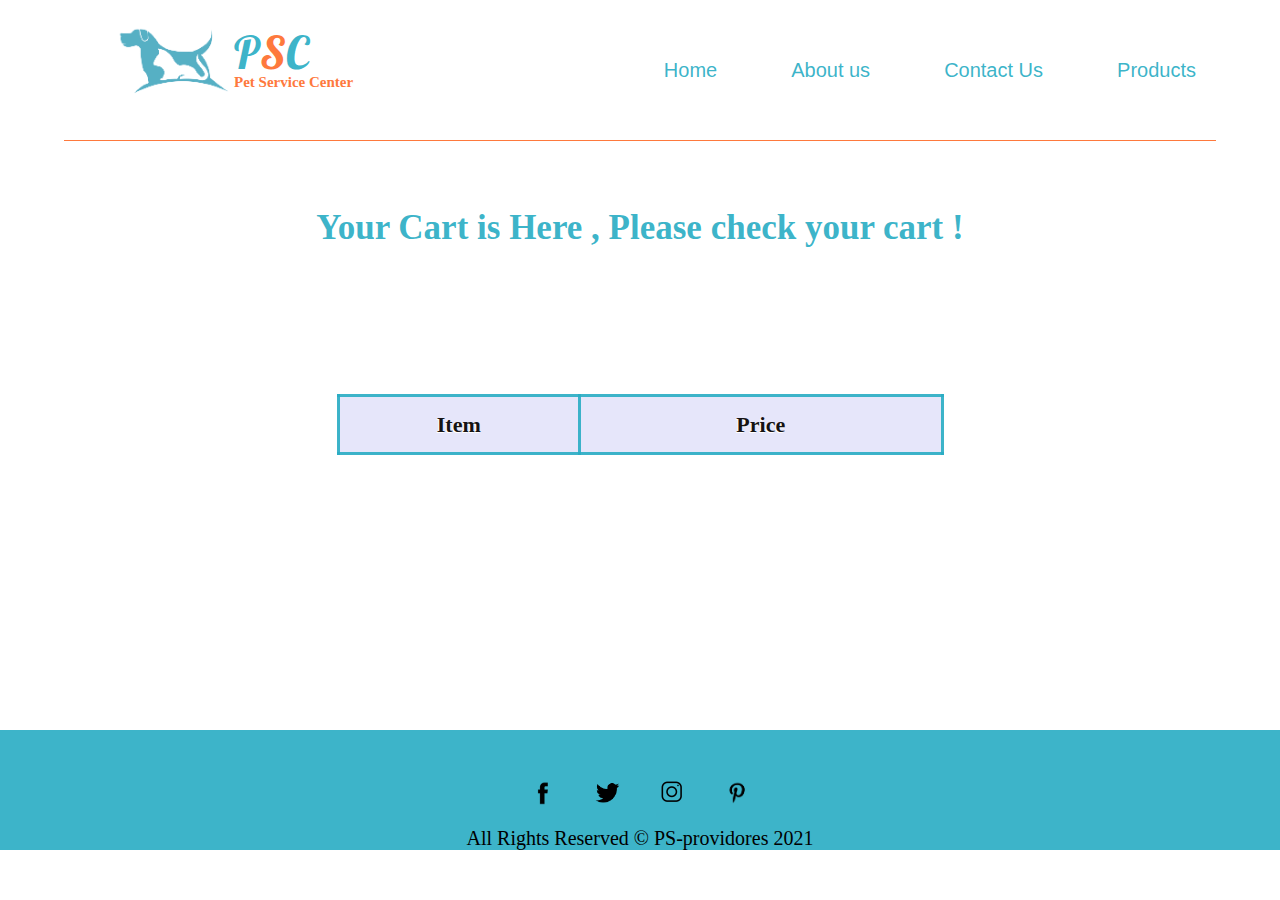
<file: cart.html>
<!DOCTYPE html>
<html lang="en">

<head>
  <meta charset="UTF-8">
  <meta http-equiv="X-UA-Compatible" content="IE=edge">
  <meta name="viewport" content="width=device-width, initial-scale=1.0">
  <title>Document</title>
  <link rel="stylesheet" href="./css/reset.css">
  <link rel="stylesheet" href="./css/index-style.css">
  <link rel="preconnect" href="https://fonts.googleapis.com">
  <link rel="preconnect" href="https://fonts.gstatic.com" crossorigin>
  <link href="https://fonts.googleapis.com/css2?family=Dela+Gothic+One&display=swap" rel="stylesheet">
  <link rel="preconnect" href="https://fonts.googleapis.com">
  <link rel="preconnect" href="https://fonts.gstatic.com" crossorigin>
  <link href="https://fonts.googleapis.com/css2?family=Cherry+Swash:wght@700&display=swap" rel="stylesheet">
  <link rel="preconnect" href="https://fonts.googleapis.com">
  <link rel="preconnect" href="https://fonts.gstatic.com" crossorigin>
  <link href="https://fonts.googleapis.com/css2?family=Merriweather:ital@1&display=swap" rel="stylesheet">
  <link rel="preconnect" href="https://fonts.googleapis.com">
  <link rel="preconnect" href="https://fonts.gstatic.com" crossorigin>
  <link href="https://fonts.googleapis.com/css2?family=Indie+Flower&display=swap" rel="stylesheet">
  <link rel="preconnect" href="https://fonts.googleapis.com">
  <link rel="preconnect" href="https://fonts.gstatic.com" crossorigin>
  <link href="https://fonts.googleapis.com/css2?family=Yellowtail&display=swap" rel="stylesheet">
  <link rel="preconnect" href="https://fonts.googleapis.com">
  <link rel="preconnect" href="https://fonts.gstatic.com" crossorigin>
  <link href="https://fonts.googleapis.com/css2?family=Lobster&display=swap" rel="stylesheet">



  
  <link rel="stylesheet" href="css/reset.css" />
  <link rel="stylesheet" href="css/cart.css" />
</head>

<body>

  <header>
    <section id="HLogo">
      <img id="logo" src="./images/mainLogo2.png" alt="">
      <div>
        <p>P<span>S</span>C</p>
        <p>Pet Service Center</p>
      </div>

    </section>
    <section id="nav">
      <a href="./index.html">Home</a>
      <a href="./aboutus.html">About us</a>
      <a href="./contactUs.html">Contact Us</a>
      <a href="pets-products.html">Products</a>
       
    </section>
    
  </header>
  <hr>
  <main>
    
    
   
      <div class="mainHeader">
  
          
            <h2>Your Cart is Here  , Please check your cart !</h2>
          
        
      </div>
    <section class="tablesection">

        <table id="cart">
          <thead>
            <tr>
              
              <th class ="itemHeader">Item</th>
              <th>Price</th>

            </tr>
          </thead>
          <tbody id="tBody"></tbody>
          <tfoot></tfoot>
        </table>
      </div>
      <div id="total"><h2> </h2></div>
    </section>

  </main>

  <footer>
    <nav id="navIcons">
      <a href="https://wwww.facebook.com"><img src="./images/225169.png" alt=""> </a>
      <a href="www.twitter.com"><img src="./images/top-black-twitter-clipart-image.jpg" alt=""> </a>
      <a href="wwww.instagram.com"><img src="./images/instagram-icon-png-white-3.jpg" alt=""></a>
      <a href="https://www.pinterest.com/"><img src="./images/pinterest-p.png" alt=""></a>
    </nav>
    <p> All Rights Reserved &copy; PS-providores 2021</p>
  </footer>

  <!-- <script src='js/proudect.js'></script> -->
  <script src="./js/cart.js"></script>
</body>

</html>
</file>
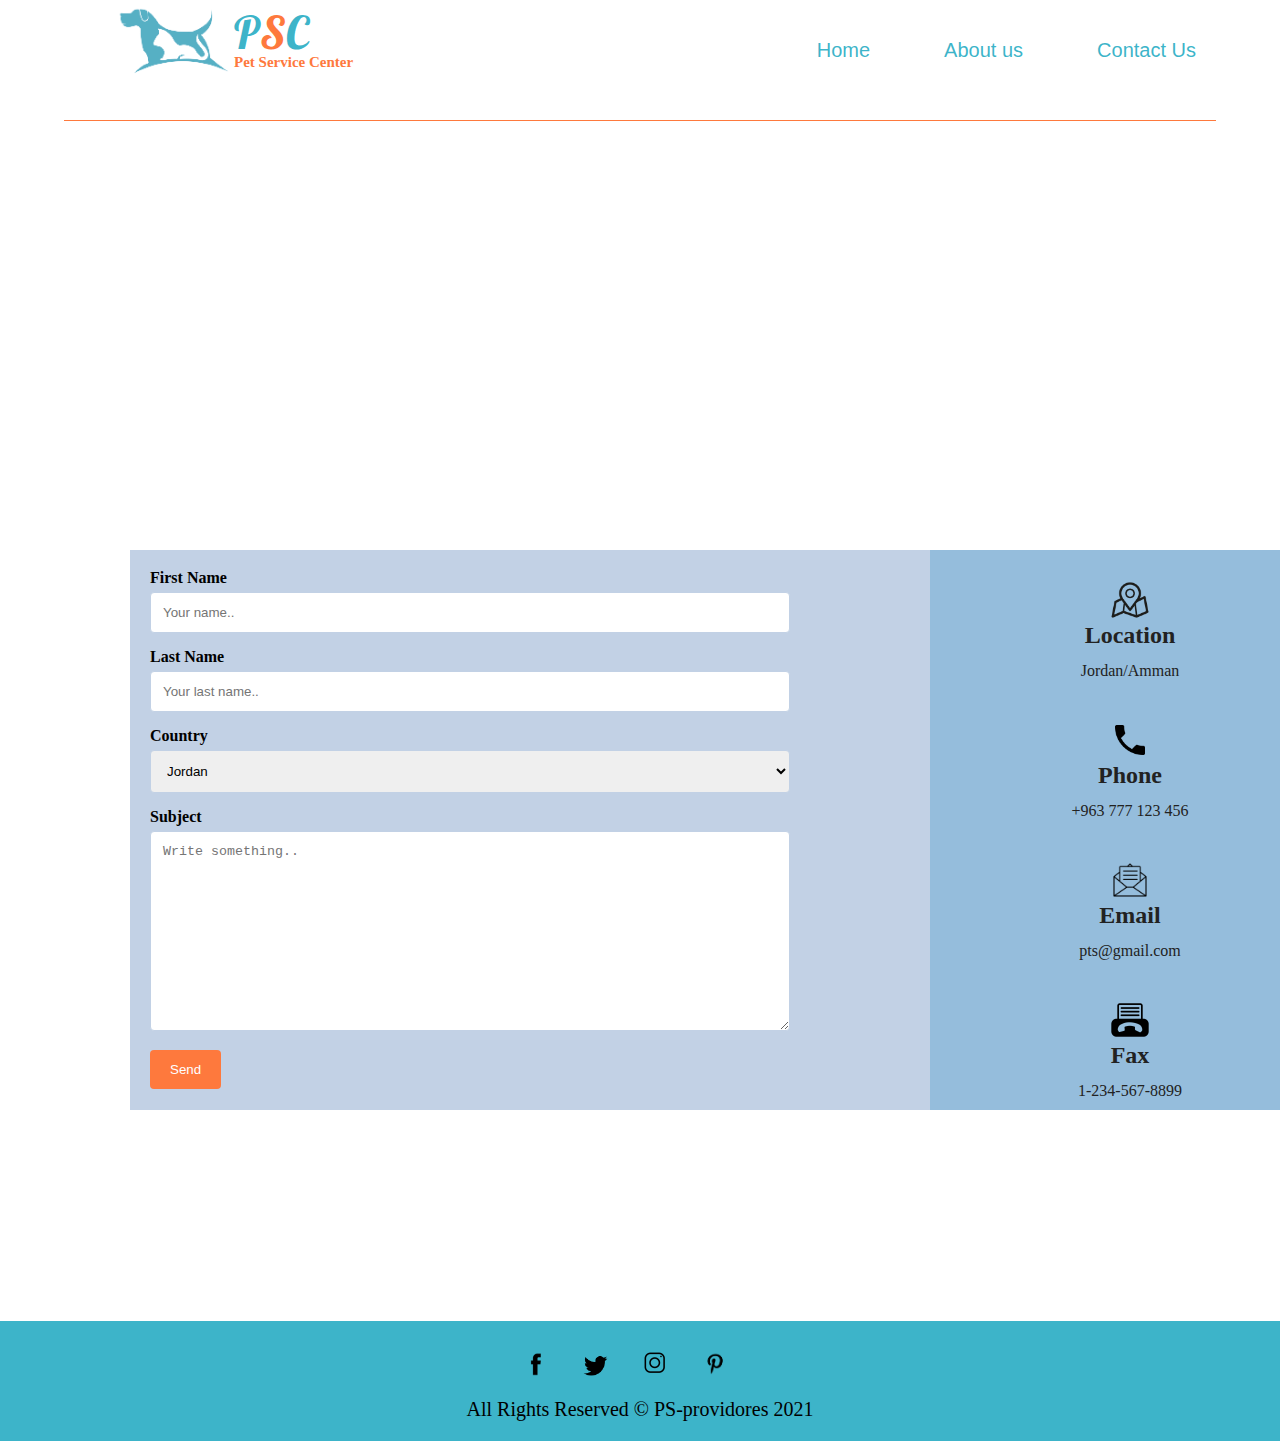
<file: contactUs.html>
<!DOCTYPE html>
<html lang="en">

<head>
  <meta charset="UTF-8">
  <meta http-equiv="X-UA-Compatible" content="IE=edge">
  <meta name="viewport" content="width=device-width, initial-scale=1.0">
  <title>Document</title>
  <link rel="stylesheet" href="./css/reset.css">
  <link rel="stylesheet" href="./css/contactUs.css">
  <link rel="preconnect" href="https://fonts.googleapis.com">
  <link rel="preconnect" href="https://fonts.gstatic.com" crossorigin>
  <link href="https://fonts.googleapis.com/css2?family=Dela+Gothic+One&display=swap" rel="stylesheet">
  <link rel="preconnect" href="https://fonts.googleapis.com">
  <link rel="preconnect" href="https://fonts.gstatic.com" crossorigin>
  <link href="https://fonts.googleapis.com/css2?family=Cherry+Swash:wght@700&display=swap" rel="stylesheet">
  <link rel="preconnect" href="https://fonts.googleapis.com">
  <link rel="preconnect" href="https://fonts.gstatic.com" crossorigin>
  <link href="https://fonts.googleapis.com/css2?family=Merriweather:ital@1&display=swap" rel="stylesheet">
  <link rel="preconnect" href="https://fonts.googleapis.com">
  <link rel="preconnect" href="https://fonts.gstatic.com" crossorigin>
  <link href="https://fonts.googleapis.com/css2?family=Indie+Flower&display=swap" rel="stylesheet">
  <link rel="preconnect" href="https://fonts.googleapis.com">
  <link rel="preconnect" href="https://fonts.gstatic.com" crossorigin>
  <link href="https://fonts.googleapis.com/css2?family=Yellowtail&display=swap" rel="stylesheet">
  <link rel="preconnect" href="https://fonts.googleapis.com">
  <link rel="preconnect" href="https://fonts.gstatic.com" crossorigin>
  <link href="https://fonts.googleapis.com/css2?family=Lobster&display=swap" rel="stylesheet">
  <style>

  </style>
</head>

<body>
  <header>
    <section id="HLogo">
      <img id="logo" src="./images/mainLogo2.png" alt="">
      <div>
        <p>P<span>S</span>C</p>
        <p>Pet Service Center</p>
      </div>

    </section>
    <section id="nav">
      <a href="./index.html">Home</a>
      <a href="./aboutus.html">About us</a>
      <a href="./contactUs.html">Contact Us</a>
    </section>
  </header>
  <hr>

  <main>
    <section id="sec1">
      <div class="map"><iframe src="https://www.google.com/maps/embed?pb=!1m18!1m12!1m3!1d3387.318889606115!2d35.87100838570513!3d31.897931981246323!2m3!1f0!2f0!3f0!3m2!1i1024!2i768!4f13.1!3m3!1m2!1s0x151ca7e4aee722d5%3A0x8693a9183825010b!2z2YPZhNmK2Kkg2YTZiNmF2YrZhtmI2LMg2KfZhNis2KfZhdi52YrYqSDYp9mE2KrZgtmG2YrYqSAtIChMdW1pbnVzIFRlY2huaWNhbCBVbml2ZXJzaXR5IENvbGxlZ2UgKExUVUM!5e0!3m2!1sar!2sjo!4v1624788236777!5m2!1sar!2sjo"></iframe>
      </div>
    </section>
    <Section id="sec">


      <div id='div2'>

        <div class="container">
          <form>
            <label for="fname">First Name</label>
            <input type="text" id="fname" name="firstname" placeholder="Your name..">

            <label for="lname">Last Name</label>
            <input type="text" id="lname" name="lastname" placeholder="Your last name..">

            <label for="country">Country</label>
            <select id="country" name="country">
                            <option value="australia">Jordan</option>
                            <option value="canada">Canada</option>
                            <option value="usa">USA</option>
                        </select>

            <label for="subject">Subject</label>
            <textarea id="subject" name="subject" placeholder="Write something.." style="height:200px"></textarea>

            <input type="submit" value="Send" id="btn">
          </form>
        </div>
      </div>

      <div id='div1'>
        <div id='div1-1'>
          <div><img src="./img/finalMap.png" alt=""></div>
          <div>
            <h3><span> Location</span></h3> <br>
            <p>Jordan/Amman</p>
          </div>

        </div>
        <div id='div1-2'>
          <div><img src="./img/finalPhone.png" alt=""></div>
          <div>
            <h3><span>Phone</span> </h3> <br>
            <p>+963 777 123 456</p>

          </div>
        </div>
        <div id='div1-3'>
          <div><img src="./img/finalEmail.png" alt=""></div>
          <div>
            <h3> <span></span> Email</h3> <br>
            <p>pts@gmail.com</p>
          </div>
        </div>
        <div id='div1-4'>
          <div><img src="./img/finalFax.png" alt=""></div>
          <div>
            <h3><span>Fax</span></h3> <br>
            <p>1-234-567-8899</p>
          </div>
        </div>
      </div>

    </Section>
  </main>
  <footer>

    <nav id="navIcons">
      <a href="https://www.facebook.com"><img src="./images/225169.png" alt=""> </a>
      <a href="https://www.twitter.com"><img src="./images/top-black-twitter-clipart-image.jpg" alt=""> </a>
      <a href="https://www.instagram.com"><img src="./images/instagram-icon-png-white-3.jpg" alt=""></a>
      <a href="https://www.pinterest.com/"><img src="./images/pinterest-p.png" alt=""></a>
    </nav>
    <p> All Rights Reserved &copy; PS-providores 2021</p>

  </footer>
</body>

</html>
</file>
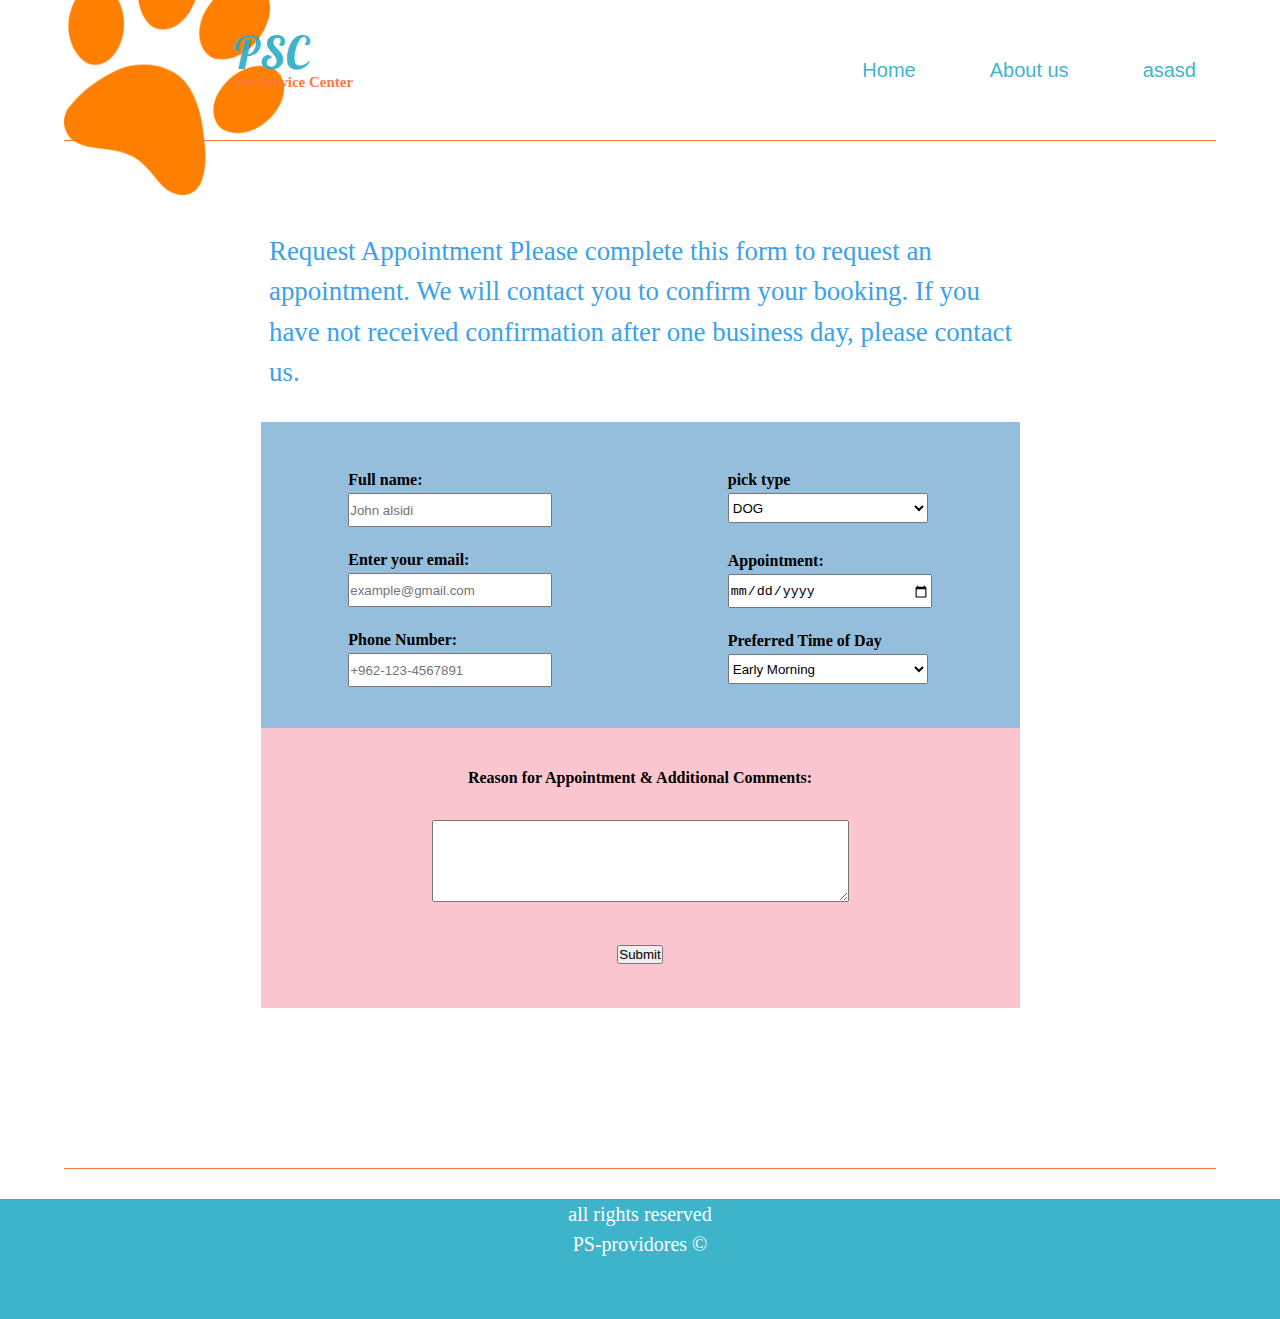
<file: petclinic.html>
<!DOCTYPE html>
<html lang="en">

  <head>
    <meta charset="UTF-8">
    <meta http-equiv="X-UA-Compatible" content="IE=edge">
    <meta name="viewport" content="width=device-width, initial-scale=1.0">
    <title>Document</title>
    <link rel="stylesheet" href="./css/reset.css">
    <link rel="stylesheet" href="./css/petclinicstyle.css">
    <link rel="preconnect" href="https://fonts.googleapis.com">
  <link rel="preconnect" href="https://fonts.gstatic.com" crossorigin>
  <link href="https://fonts.googleapis.com/css2?family=Dela+Gothic+One&display=swap" rel="stylesheet">
  <link rel="preconnect" href="https://fonts.googleapis.com">
  <link rel="preconnect" href="https://fonts.gstatic.com" crossorigin>
  <link href="https://fonts.googleapis.com/css2?family=Cherry+Swash:wght@700&display=swap" rel="stylesheet">
  <link rel="preconnect" href="https://fonts.googleapis.com">
  <link rel="preconnect" href="https://fonts.gstatic.com" crossorigin>
  <link href="https://fonts.googleapis.com/css2?family=Merriweather:ital@1&display=swap" rel="stylesheet">
  <link rel="preconnect" href="https://fonts.googleapis.com">
  <link rel="preconnect" href="https://fonts.gstatic.com" crossorigin>
  <link href="https://fonts.googleapis.com/css2?family=Indie+Flower&display=swap" rel="stylesheet">
  <link rel="preconnect" href="https://fonts.googleapis.com">
  <link rel="preconnect" href="https://fonts.gstatic.com" crossorigin>
  <link href="https://fonts.googleapis.com/css2?family=Yellowtail&display=swap" rel="stylesheet">
  <link rel="preconnect" href="https://fonts.googleapis.com">
  <link rel="preconnect" href="https://fonts.gstatic.com" crossorigin>
  <link href="https://fonts.googleapis.com/css2?family=Lobster&display=swap" rel="stylesheet">
  </head>

<body>

  <header>
    <section id="HLogo">
      <img id="logo" src="./images/aTe6AabAc.png" alt="">
      <div><p>PSC</p>
        <p>Pet Service Center</p></div>

    </section>
    <section id="nav">
      <a href="./index.html">Home</a>
      <a href="">About us</a>
      <a href="">asasd</a>
    </section>
  </header>
  <hr>

  <main>
   <section class="content">

   
    <section class='Appointment'>
      <p>Request Appointment Please complete this form to request an appointment. We will contact you to confirm your booking. If you have not received confirmation after one business day, please contact us.</p>
    </section>
    <section class="appointmentForm">
      <fieldset class="appointmenFieldSet">
        <form id="appointform" action="">
          <div class="left-side">
          <label for="fname">Full name:</label>
          <input type="text" id="fname" name="fname" placeholder="John alsidi" required>
          <label for="email">Enter your email:</label>
          <input type="email" id="email" name="email" placeholder="example@gmail.com">
          <label for="phoneNumber">Phone Number:</label>
          <input type="tel" id="phone" name="phone" placeholder="+962-123-4567891" required><br><br>
        </div>
        <div class="right-side">
          <label>pick type</label>
          <select id="pet" name="Pet Type" required>
    <option value="dog">DOG</option>
    <option value="cat">CAT</option>
    <option value="bird">BIRD</option>
    <option value="lizard">LIZARD</option>
    <option value="other">OTHER</option>
  </select>
          <label for="Appointment">Appointment:</label>

          <input type="date" id="Appointment" name="Appointment">

          <label for="time">Preferred Time of Day</label>
          <select id="time" name="Time Type"> 
             <option value="dog">Early Morning</option>
             <option value="cat">Late Morning</option>
             <option value="bird">Early Afternoon </option>
             <option value="lizard">Late Afternoon </option>
             <option value="other">Early Evening </option>
           </select>
          </section>
          <div class="submit-info">
          <label for="review">Reason for Appointment & Additional Comments:</label>
          <textarea id="review" name="review" rows="4" cols="50"> </textarea>
          <div class="btns">
            <button id="appointmentSubmit" type="submit"> Submit</button>
          </div>
         
          
        </div>
        </form>
      </fieldset>
    
      <div id="oppontment">
        
      </div>

    </section>
  
  </main>
  <hr>
  <footer>all rights reserved <br> PS-providores ©</footer>

  <script src="./js/petclinic.js"></script>
</body>

</html>
</file>
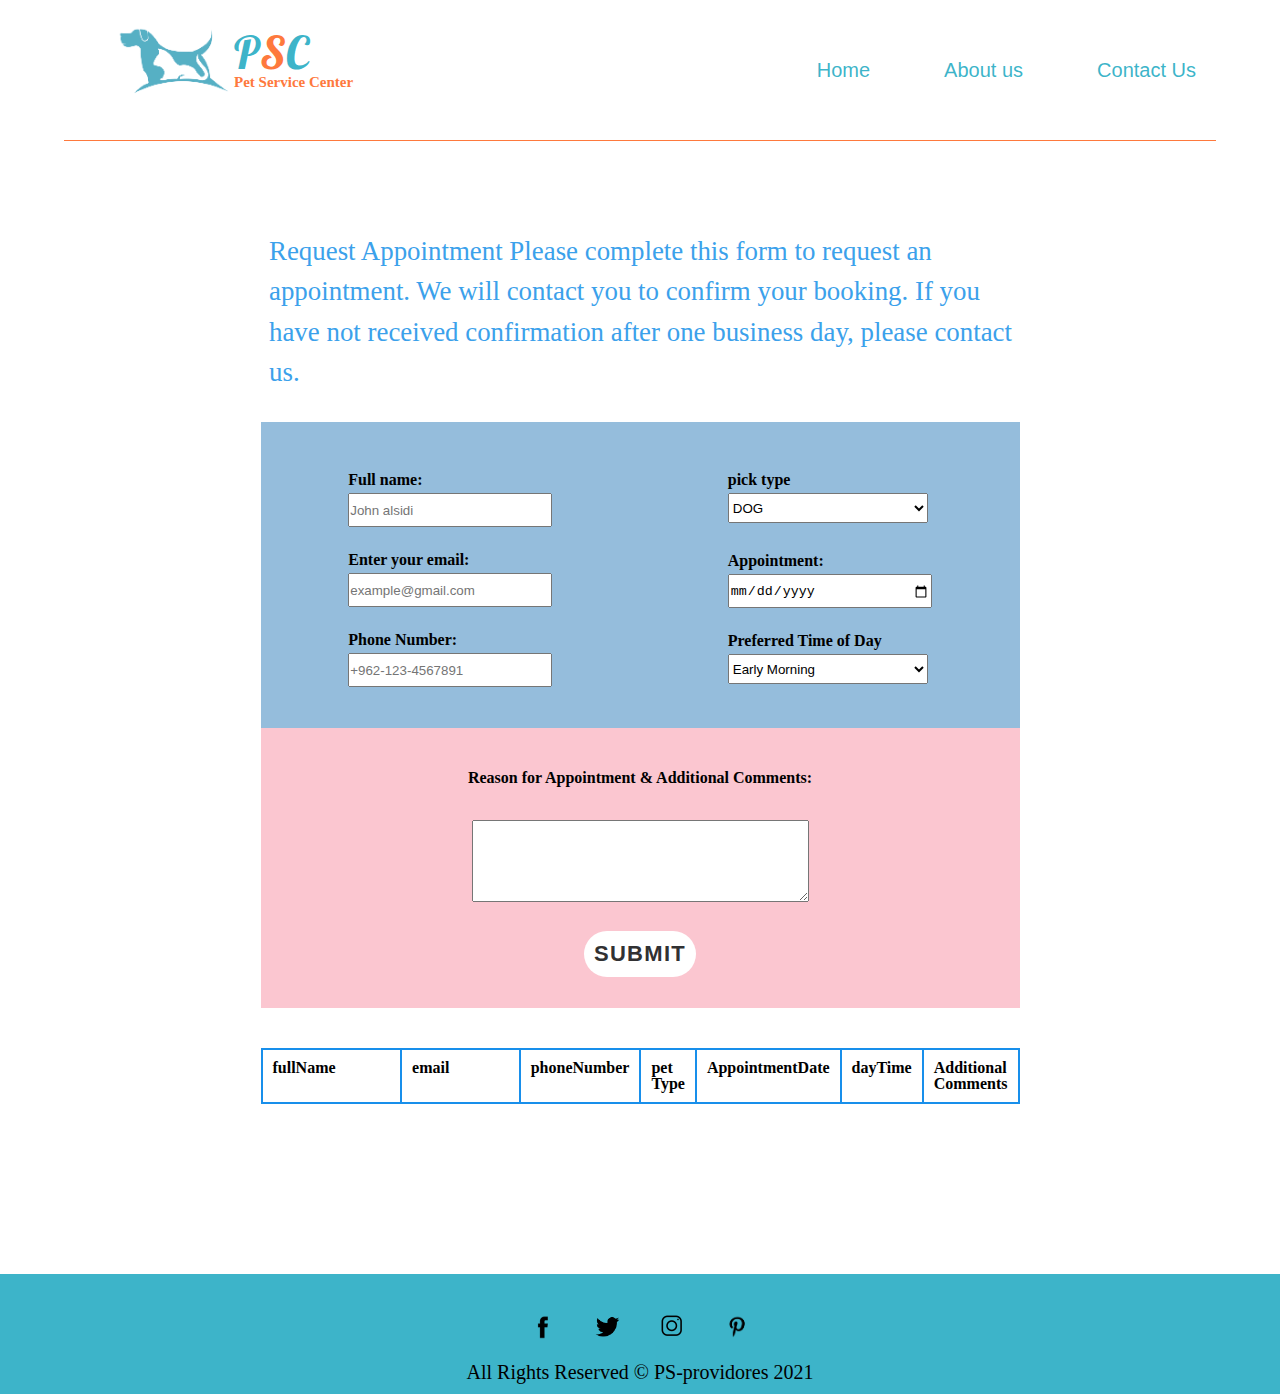
<file: pets-clinic.html>
<!DOCTYPE html>
<html lang="en">

<head>
  <meta charset="UTF-8">
  <meta http-equiv="X-UA-Compatible" content="IE=edge">
  <meta name="viewport" content="width=device-width, initial-scale=1.0">
  <title>Document</title>
  <link rel="stylesheet" href="./css/reset.css">
  <link rel="stylesheet" href="./css/petclinicstyle.css">
  <link rel="preconnect" href="https://fonts.googleapis.com">
  <link rel="preconnect" href="https://fonts.gstatic.com" crossorigin>
  <link href="https://fonts.googleapis.com/css2?family=Dela+Gothic+One&display=swap" rel="stylesheet">
  <link rel="preconnect" href="https://fonts.googleapis.com">
  <link rel="preconnect" href="https://fonts.gstatic.com" crossorigin>
  <link href="https://fonts.googleapis.com/css2?family=Cherry+Swash:wght@700&display=swap" rel="stylesheet">
  <link rel="preconnect" href="https://fonts.googleapis.com">
  <link rel="preconnect" href="https://fonts.gstatic.com" crossorigin>
  <link href="https://fonts.googleapis.com/css2?family=Merriweather:ital@1&display=swap" rel="stylesheet">
  <link rel="preconnect" href="https://fonts.googleapis.com">
  <link rel="preconnect" href="https://fonts.gstatic.com" crossorigin>
  <link href="https://fonts.googleapis.com/css2?family=Indie+Flower&display=swap" rel="stylesheet">
  <link rel="preconnect" href="https://fonts.googleapis.com">
  <link rel="preconnect" href="https://fonts.gstatic.com" crossorigin>
  <link href="https://fonts.googleapis.com/css2?family=Yellowtail&display=swap" rel="stylesheet">
  <link rel="preconnect" href="https://fonts.googleapis.com">
  <link rel="preconnect" href="https://fonts.gstatic.com" crossorigin>
  <link href="https://fonts.googleapis.com/css2?family=Lobster&display=swap" rel="stylesheet">
</head>

<body>

  <header>
    <section id="HLogo">
      <img id="logo" src="./images/mainLogo2.png" alt="">
      <div>
        <p>P<span>S</span>C</p>
        <p>Pet Service Center</p>
      </div>

    </section>
    <section id="nav">
      <a href="./index.html">Home</a>
      <a href="./aboutus.html">About us</a>
      <a href="./contactUs.html">Contact Us</a>
    </section>
  </header>
  <hr>

  <main>
    <section class="content">


      <section class='Appointment'>
        <p>Request Appointment Please complete this form to request an appointment. We will contact you to confirm your booking. If you have not received confirmation after one business day, please contact us.</p>
      </section>
      <section class="appointmentForm">
        <fieldset class="appointmenFieldSet">
          <form id="appointform">
            <div class="left-side">
              <label for="fname">Full name:</label>
              <input type="text" id="fname" name="fname" placeholder="John alsidi" required>
              <label for="email">Enter your email:</label>
              <input type="email" id="email" name="email" placeholder="example@gmail.com">
              <label for="phoneNumber">Phone Number:</label>
              <input type="tel" id="phone" name="phone" placeholder="+962-123-4567891" required><br><br>
            </div>
            <div class="right-side">
              <label>pick type</label>
              <select id="pet" name="Pet Type" required>
    <option value="dog">DOG</option>
    <option value="cat">CAT</option>
    <option value="bird">BIRD</option>
    <option value="lizard">LIZARD</option>
    <option value="other">OTHER</option>
  </select>
              <label for="appointment">Appointment:</label>

              <input type="date" id="appointment" name="appointment">

              <label for="time">Preferred Time of Day</label>
              <select id="time" name="Time Type"> 
             <option value="Early Morning">Early Morning</option>
             <option value="Late Morning">Late Morning</option>
             <option value="Early Afternoon">Early Afternoon </option>
             <option value="Late Afternoon">Late Afternoon </option>
             <option value="Early Evening">Early Evening </option>
           </select>
      </section>
      <div class="submit-info">
        <label for="review">Reason for Appointment & Additional Comments:</label>
        <textarea id="review" name="review" rows="3" cols="40"> </textarea>
        <div class="btns">
          <button id="button" type="submit"> Submit</button>
        </div>


      </div>
      </form>
      </fieldset>
      <!-- <div>
        <p id='informationSaved'></p>

      </div> -->
      <div class="tablediv">
        <table id='informationSavedTable'>

          <tr>
            <th>fullName</th>
            <th>email</th>
            <th>phoneNumber</th>
            <th>pet Type</th>
            <th>AppointmentDate</th>
            <th>dayTime</th>
            <th>Additional Comments</th>
          </tr>

        </table>
        <!-- <button id="clearBtn" onclick="myfunction()">Clear Table</button> -->
      </div>
      <div>
        <p id="oppontment"></p>
      </div>

    </section>

  </main>
  <footer>

    <nav id="navIcons">
      <a href="https://www.facebook.com"><img src="./images/225169.png" alt=""> </a>
      <a href="https://www.twitter.com"><img src="./images/top-black-twitter-clipart-image.jpg" alt=""> </a>
      <a href="https://www.instagram.com"><img src="./images/instagram-icon-png-white-3.jpg" alt=""></a>
      <a href="https://www.pinterest.com/"><img src="./images/pinterest-p.png" alt=""></a>
    </nav>
    <p> All Rights Reserved &copy; PS-providores 2021</p>

  </footer>
  <script src="./js/petclinic.js"></script>
</body>

</html>
</file>
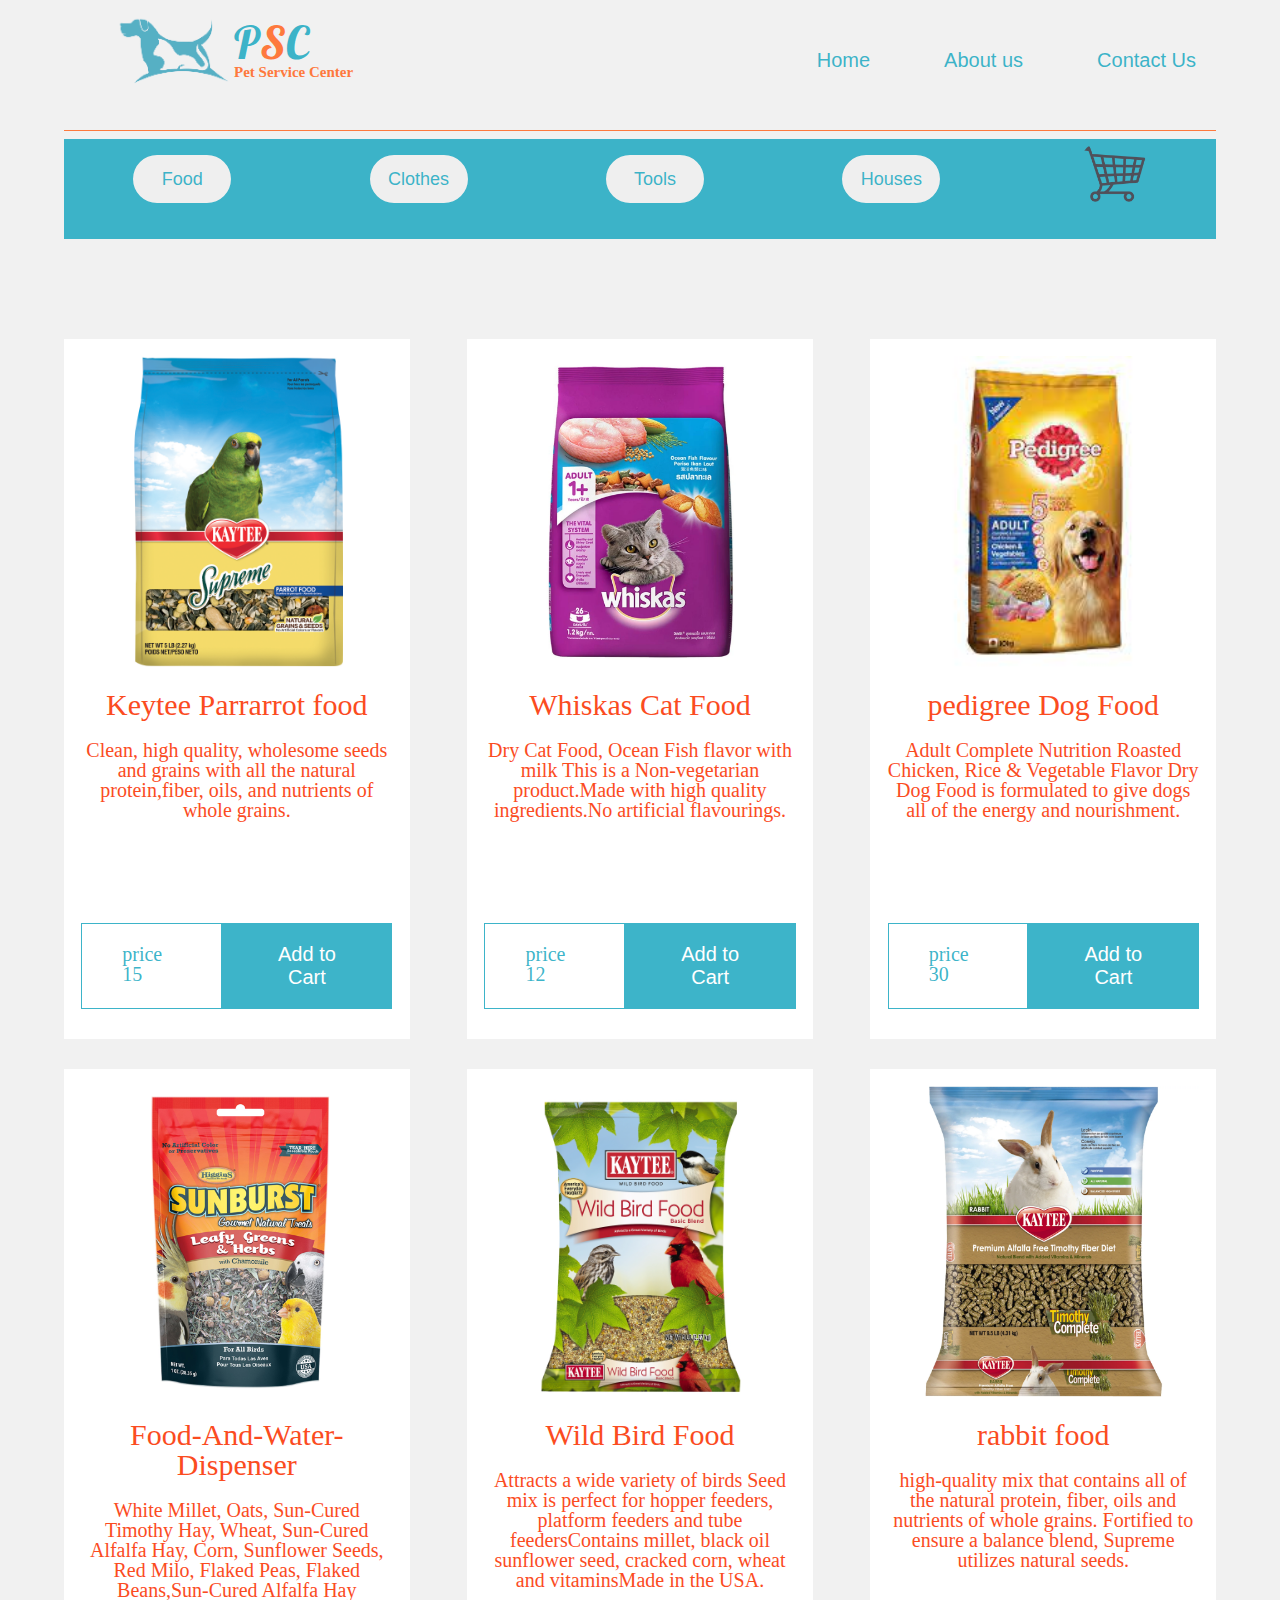
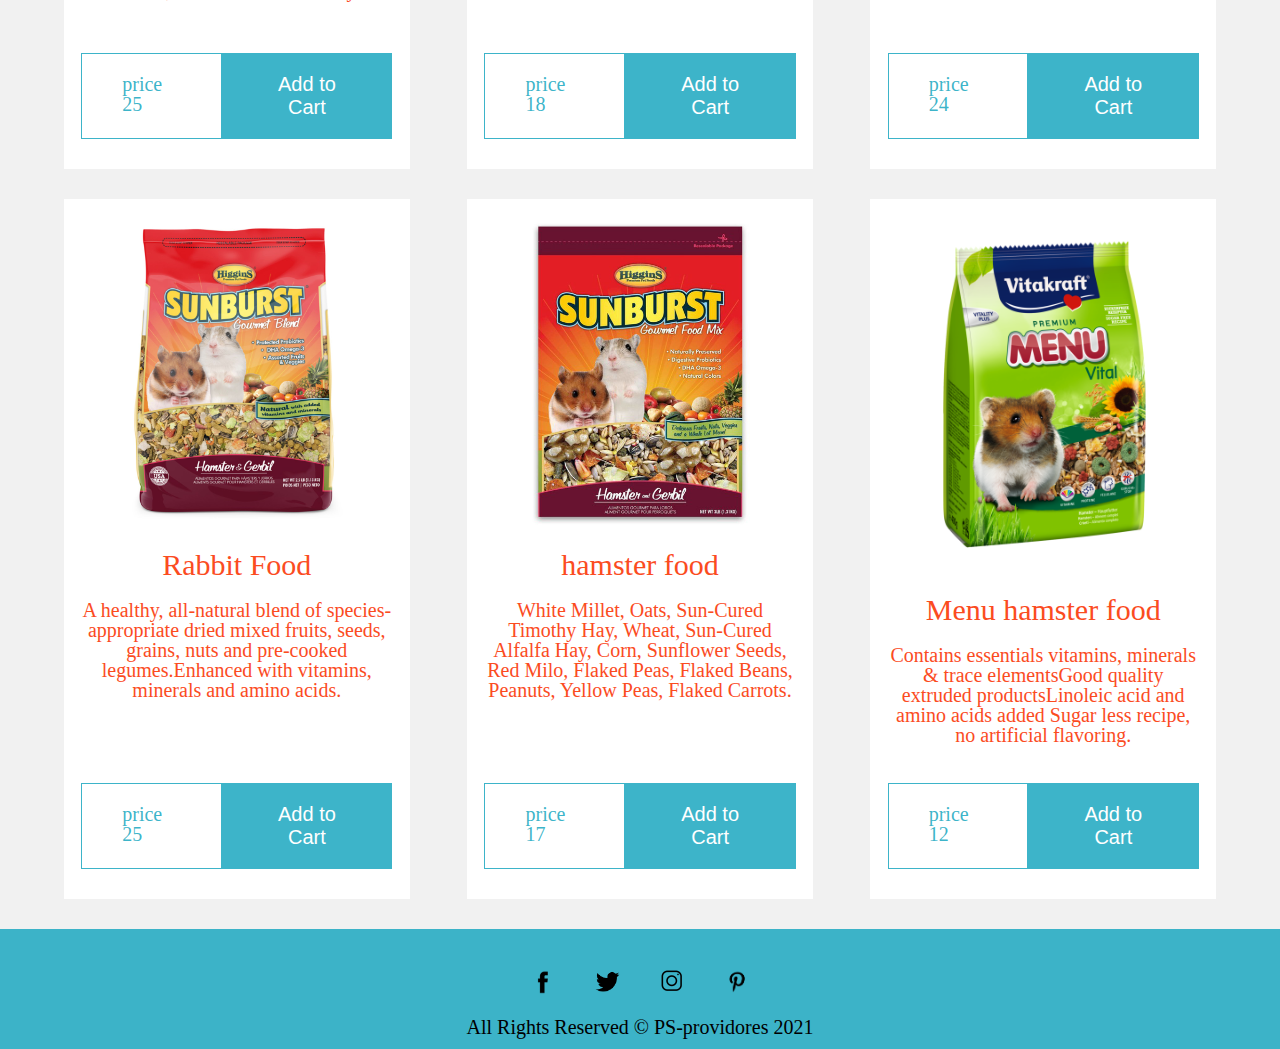
<file: pets-products.html>
<!DOCTYPE html>
<html lang="en">

  <head>
    <meta charset="UTF-8">
    <meta http-equiv="X-UA-Compatible" content="IE=edge">
    <meta name="viewport" content="width=device-width, initial-scale=1.0">
    <title>Document</title>
    <link rel="stylesheet" href="./css/reset.css">
    <link rel="stylesheet" href="./css/products.css">
    <link rel="preconnect" href="https://fonts.googleapis.com">
    <link rel="preconnect" href="https://fonts.gstatic.com" crossorigin>
    <link href="https://fonts.googleapis.com/css2?family=Dela+Gothic+One&display=swap" rel="stylesheet">
    <link rel="preconnect" href="https://fonts.googleapis.com">
    <link rel="preconnect" href="https://fonts.gstatic.com" crossorigin>
    <link href="https://fonts.googleapis.com/css2?family=Cherry+Swash:wght@700&display=swap" rel="stylesheet">
    <link rel="preconnect" href="https://fonts.googleapis.com">
    <link rel="preconnect" href="https://fonts.gstatic.com" crossorigin>
    <link href="https://fonts.googleapis.com/css2?family=Merriweather:ital@1&display=swap" rel="stylesheet">
    <link rel="preconnect" href="https://fonts.googleapis.com">
    <link rel="preconnect" href="https://fonts.gstatic.com" crossorigin>
    <link href="https://fonts.googleapis.com/css2?family=Indie+Flower&display=swap" rel="stylesheet">
    <link rel="preconnect" href="https://fonts.googleapis.com">
    <link rel="preconnect" href="https://fonts.gstatic.com" crossorigin>
    <link href="https://fonts.googleapis.com/css2?family=Yellowtail&display=swap" rel="stylesheet">
    <link rel="preconnect" href="https://fonts.googleapis.com">
    <link rel="preconnect" href="https://fonts.gstatic.com" crossorigin>
    <link href="https://fonts.googleapis.com/css2?family=Lobster&display=swap" rel="stylesheet">
  </head>
  
  <body>
    <header>
      <section id="HLogo">
        <img id="logo" src="./images/mainLogo2.png" alt="">
        <div>
          <p>P<span>S</span>C</p>
          <p>Pet Service Center</p>
        </div>
  
      </section>
      <section id="nav">
        <a href="./index.html">Home</a>
        <a href="./aboutus.html">About us</a>
        <a href="./contactUs.html">Contact Us</a>
      </section>
    </header>
    <hr>
  <nav class="producttype">

      <a id="food" href="#"><button onclick="viewFood()">Food</button></a>
      <a href="#"><button onclick="viewclothes()">Clothes</button></a>
      <a href="#"><button onclick="viewtools()">Tools</button></a>
      <a href="#"><button onclick="viewhouse()">Houses</button></a>
      <a href="cart.html" id="cartLogo"><img src="./images/basket3.png"> </a>
    </nav>
  <main>
    <div id="ProductsImages">
    </div>
  </main>

  <footer>
    
    <nav id="navIcons">
      <a href="https://wwww.facebook.com"><img src="./images/225169.png" alt=""> </a>
      <a href="www.twitter.com"><img src="./images/top-black-twitter-clipart-image.jpg" alt=""> </a>
      <a href="wwww.instagram.com"><img src="./images/instagram-icon-png-white-3.jpg" alt=""></a>
      <a href="https://www.pinterest.com/"><img src="./images/pinterest-p.png" alt=""></a>
    </nav>
    <p> All Rights Reserved &copy; PS-providores 2021</p>
  
</footer>
  <script src="./js/proudect.js"></script>
</body>

</html>
</file>
<file: css/index-style.css>
#myBtn {
  display: none;
  position: fixed;
  bottom: 20px;
  right: 30px;
  z-index: 99;
  font-size: 18px;
  border: none;
  outline: none;
  background-color: rgb(255, 166, 0);
  color: white;
  cursor: pointer;
  padding: 15px;
  border-radius: 50px;
}

#myBtn:hover {
  border: 2px solid orange;
  background-color: white;
  color: orange;
}

#logo {
  width: 220px;
}

header {
  margin-top: 10px;
  align-items: center;
  height: 100px;
  width: 90%;
  margin-left: 5%;
  display: flex;
  justify-content: space-between;
  position: relative;
}

#HLogo {
  gap: 10px;
  display: flex;
  align-items: center;
}

span {
  color: #fe793d;
}

#HLogo div p:nth-child(1) {
  font-family: 'Lobster', cursive;
  color: rgba(42, 173, 196, 0.911);
  font-size: 45px;
  position: absolute;
  top: 10px;
  left: 170px;
}

#HLogo div p:nth-child(2) {
  color: #fe793d;
  font-weight: bold;
  margin-top: 5px;
  font-size: 15px;
  position: absolute;
  top: 50px;
  left: 170px;
}

#nav a {
  padding: 20px;
  text-decoration: none;
  color: rgba(42, 173, 196, 0.911);
  font-size: 20px;
  margin-left: 30px;
  font-family: 'Lucida Sans', 'Lucida Sans Regular', 'Lucida Grande', 'Lucida Sans Unicode', Geneva, Verdana, sans-serif;
  transition: 0.4s;
}

#nav a:hover {
  color: white;
  background-color: rgba(42, 173, 196, 0.911);
}

hr {
  background-color: #fe793d;
  height: 1px;
  border: none;
  width: 90%;
  margin-left: 5%;
  margin-top: 20px;
}

#hero {
  margin-top: 50px;
}

.slider {
  overflow: hidden;
  margin-left: 5%;
  margin-right: 5%;
}

.slider figure {
  position: relative;
  width: 500%;
  margin: 0;
  left: 0;
  animation: scroll 15s infinite;
}

.slider figure img {
  width: 20%;
  height: 800px;
  object-fit: cover;
  float: left;
}

@keyframes scroll {
  0% {
    left: 0;
  }
  20% {
    left: 0;
  }
  25% {
    left: -100%;
  }
  45% {
    left: -100%;
  }
  50% {
    left: -200%;
  }
  70% {
    left: -200%;
  }
  75% {
    left: -300%;
  }
  95% {
    left: -300%;
  }
  100% {
    left: -400%;
  }
}

#heroDiv {
  position: absolute;
  top: 90%;
  left: 6%;
  color: #fe793d;
  -webkit-text-stroke: 1px black;
}

#heroDiv p:nth-child(1) {
  font-family: 'Cherry Swash', cursive;
  font-size: 60px;
}

#heroDiv p:nth-child(2) {
  font-family: 'Cherry Swash', cursive;
  font-size: 35px;
  margin-left: 50px;
  margin-top: 20px;
  font-weight: bold;
}

.links {
  margin-top: 100px;
  width: 90%;
  margin-left: 5%;
  gap: 20px;
}

.links div {
  width: 100%;
  height: 500px;
}

.links div p {
  font-size: 30px;
  margin-top: 120px;
  color: white;
  line-height: 1.3;
  width: 50%;
  margin-left: 25%;
}

div button {
  margin-top: 130px;
  padding: 20px;
  background-color: rgba(42, 173, 196, 0.911);
  border: none;
  font-size: 20px;
  color: #fff;
  font-weight: bold;
}

.links img {
  width: 100%;
}

div button:hover {
  opacity: .8;
}

.pit-services,
.pit-shop,
.pit-adapter {
  margin-top: 50px;
  background-image: linear-gradient(rgba(0, 0, 0, 0.527), rgba(0, 0, 0, 0.5)), url(../images/best-pets-for-kids-1-1-1024x683.jpeg);
  background-size: cover;
  font-size: 25px;
  font-weight: bold;
  text-align: center;
  color: white;
  border: 1px solid rgba(42, 173, 196, 0.911);
  transition: 00.4s;
}


/* .pit-services:hover {
  box-shadow: 0 0px 10px rgba(42, 173, 196, 0.911);
  transform: scale(.95);
} */

.pit-shop {
  background-image: linear-gradient(rgba(0, 0, 0, 0.527), rgba(0, 0, 0, 0.5)), url(../images/shop.jpg)
}

.pit-adapter {
  background-image: linear-gradient(rgba(0, 0, 0, 0.527), rgba(0, 0, 0, 0.5)), url(../images/vet-loans-1030x760.jpg);
  content: unset;
}


/* .pit-shop:hover {
  box-shadow: 0 0px 10px rgba(42, 173, 196, 0.911);
  transform: scale(.95);
} */


/* .pit-adapter:hover {
  box-shadow: 0 0px 10px rgba(42, 173, 196, 0.911);
  transform: scale(.95); */


/* } */

#why {
  width: 90%;
  margin-left: 5%;
  position: relative;
}

#why img {
  width: 100%;
  filter: brightness(70%);
}

.whyDiv {
  width: 400px;
  position: absolute;
  top: 30%;
  left: 7%;
  color: white;
  line-height: 1.5;
}

.whyDiv h2 {
  font-size: 40px;
  margin-bottom: 30px;
}

.whyDiv p {
  font-size: 30px;
}

#services {
  display: grid;
  gap: 20px;
  margin-top: 100px;
  margin-bottom: 100px;
  width: 80%;
  margin-left: 10%;
}

#services h1 {
  text-align: center;
  font-size: 50px;
  margin-bottom: 30px;
}

#cont,
#cont2 {
  display: flex;
  gap: 10px;
  justify-content: space-between;
}

.cont-div {
  width: 300px;
  padding: 30px;
}

.cont-div h3 {
  font-size: 35px;
  margin-bottom: 20px;
}

.cont-div p {
  font-size: 20px;
  line-height: 1.5;
}

#cont2 div:nth-child(1),
#cont2 div:nth-child(3) {
  background-color: #c2d1e5;
}

#cont2 div:nth-child(2) {
  background-color: #fbc6d0;
}

#cont div:nth-child(2) {
  background-color: #c2d1e5;
}

#cont div:nth-child(1),
#cont div:nth-child(3) {
  background-color: #fbc6d0;
}

footer {
  width: 100%;
  text-align: center;
  margin-top: 30px;
  font-size: 20px;
  line-height: 1.5;
  background-color: rgba(42, 173, 196, 0.911);
  color: white;
  height: 120px;
}

#navIcons {
  display: flex;
  justify-content: center;
  gap: 40px;
  align-items: center;
}

#navIcons a {
  margin-top: 20px;
  width: 25px;
  text-decoration: none;
}

#navIcons img {
  margin-top: 20px;
  width: 25px;
}

footer hr {
  margin: auto;
  width: 90%;
  background-color: white;
}

.downSection {
  margin-top: 20px;
}

footer p {
  text-align: center;
  margin-top: 10px;
  color: #000;
}
</file>
<file: css/aboutUs.css>
#logo {
  width: 220px;
}

header {
  margin-top: 10px;
  align-items: center;
  height: 100px;
  width: 90%;
  margin-left: 5%;
  display: flex;
  justify-content: space-between;
  position: relative;
}

#HLogo {
  gap: 10px;
  display: flex;
  align-items: center;
}

span {
  color: #fe793d;
}

#HLogo div p:nth-child(1) {
  font-family: 'Lobster', cursive;
  color: rgba(42, 173, 196, 0.911);
  font-size: 45px;
  position: absolute;
  top: 10px;
  left: 170px;
}

#HLogo div p:nth-child(2) {
  color: #fe793d;
  font-weight: bold;
  margin-top: 5px;
  font-size: 15px;
  position: absolute;
  top: 50px;
  left: 170px;
}

#nav a {
  padding: 20px;
  text-decoration: none;
  color: rgba(42, 173, 196, 0.911);
  font-size: 20px;
  margin-left: 30px;
  font-family: 'Lucida Sans', 'Lucida Sans Regular', 'Lucida Grande', 'Lucida Sans Unicode', Geneva, Verdana, sans-serif;
  transition: 0.4s;
}

.about-section p {
  font-size: 50px;
  border-radius: 60%;
}

#nav a:hover {
  color: white;
  background-color: rgba(42, 173, 196, 0.911);
}

hr {
  background-color: #fe793d;
  height: 1px;
  border: none;
  width: 90%;
  margin-left: 5%;
  margin-top: 20px;
}

main h1 {
  margin-top: 80px;
  font-size: 50px;
  margin-left: 15%;
  color: rgba(42, 173, 196, 0.911);
  ;
}

main p {
  color: rgba(42, 173, 196, 0.911);
  ;
  margin-top: 25px;
  margin-left: 15%;
  width: 50%;
  font-size: 30px;
}

main h2 {
  text-align: center;
  font-size: 60px;
  margin-top: 40px;
  margin-bottom: 100px;
  font-weight: bold;
  color: #fe793d;
}

#cards {
  display: grid;
  gap: 50px;
  width: 90%;
  margin-left: 5%;
}

#cards section:nth-child(1),
#cards section:nth-child(2) {
  display: flex;
  justify-content: space-between;
}

#cards section div {
  width: 400px;
  background-color: rgba(240, 240, 240, 0.911);
}

#cards section img {
  width: 90%;
  height: 400px;
  object-fit: contain;
  margin-left: 5%;
  margin-top: 20px;
}

#cards section h3 {
  font-size: 25px;
  text-align: center;
  font-weight: bold;
  color: #fe793d;
}

#cards section p {
  font-size: 20px;
  width: 90%;
  margin-left: 5%;
  text-align: center;
  margin-bottom: 20px;
}

#bottom {
  display: grid;
  background-color: rgba(240, 240, 240, 0.911);
  width: 400px;
  margin: auto;
}

footer {
  width: 100%;
  text-align: center;
  margin-top: 30px;
  font-size: 20px;
  line-height: 1.5;
  background-color: rgba(42, 173, 196, 0.911);
  color: white;
  height: 120px;
}

#navIcons {
  display: flex;
  justify-content: center;
  gap: 40px;
  align-items: center;
}

#navIcons a {
  margin-top: 20px;
  width: 25px;
  text-decoration: none;
}

#navIcons img {
  margin-top: 20px;
  width: 25px;
}

footer hr {
  margin: auto;
  width: 90%;
  background-color: white;
}

.downSection {
  margin-top: 20px;
}

footer p {
  text-align: center;
  margin-top: 10px;
  color: #000;
}
</file>
<file: css/adopt.css>
#logo {
  width: 220px;
}

header {
  margin-top: 10px;
  align-items: center;
  height: 100px;
  width: 90%;
  margin-left: 5%;
  display: flex;
  justify-content: space-between;
  position: relative;
}

#HLogo {
  gap: 10px;
  display: flex;
  align-items: center;
}

span {
  color: #fe793d;
}

#HLogo div p:nth-child(1) {
  font-family: 'Lobster', cursive;
  color: rgba(42, 173, 196, 0.911);
  font-size: 45px;
  position: absolute;
  top: 10px;
  left: 170px;
}

#HLogo div p:nth-child(2) {
  color: #fe793d;
  font-weight: bold;
  margin-top: 5px;
  font-size: 15px;
  position: absolute;
  top: 50px;
  left: 170px;
}

#nav a {
  padding: 20px;
  text-decoration: none;
  color: rgba(42, 173, 196, 0.911);
  font-size: 20px;
  margin-left: 30px;
  font-family: 'Lucida Sans', 'Lucida Sans Regular', 'Lucida Grande', 'Lucida Sans Unicode', Geneva, Verdana, sans-serif;
  transition: 0.4s;
}

#nav a:hover {
  color: white;
  background-color: rgba(42, 173, 196, 0.911);
}

hr {
  background-color: #fe793d;
  height: 1px;
  border: none;
  width: 90%;
  margin-left: 5%;
  margin-top: 20px;
}

main {
  display: grid;
  width: 90%;
  margin: auto;
}

div div {
  padding: 10px;
  display: grid;
  gap: 20px;
  grid-template-columns: 1fr 1fr 1fr;
  margin: auto;
  margin-top: 30px;
}

div div div {
  display: grid;
  grid-template-columns: 1fr;
  box-shadow: 0 4px 8px 0 rgba(0, 0, 0, 0.2);
  text-align: center;
  max-width: 500px;
  font-family: arial;
  line-height: 0.5;
  margin: auto;
  padding: 2em;
  border-radius: 5px 50px;
  border: 1px solid transparentize(white, 0.5);
  text-shadow: 0 0 1em transparentize(black, 0.5);
  background: transparentize(white, 0.8);
  backdrop-filter: blur(20px);
  transform: perspective(500px);
  transform-style: preserve-3d;
}

div div div p {
  color: rgb(68, 67, 67);
  font-size: 16px;
}

.petName {
  color: #fe793d;
  padding: 5px;
  font-size: 24;
  font-weight: bold;
  border: 3px solid #fbc6d0;
  padding: 10px;
  margin: 0px 60px;
}

div div div img {
  width: 100%;
  height: 350px;
  object-fit: cover;
  margin: auto;
  border-radius: 5px 50px;
}

.petDesc {
  font-size: 16px;
  line-height: 1.5;
}

div div div button {
  border: none;
  outline: 0;
  padding: 12px;
  color: white;
  background-color: rgba(42, 173, 196, 0.911);
  text-align: center;
  cursor: pointer;
  width: 100%;
  font-size: 18px;
  border-radius: 3px 20px;
}

h4 {
  margin-top: 10px;
  font-size: 24px;
  position: relative;
  top: 20px
}

div div div button:hover {
  background-color: rgba(42, 173, 196, 0.911);
  opacity: 0.7;
}

#hero {
  width: 100%;
  background-image: url('https://images.ctfassets.net/t014ej9w3ur1/18OJ5oUi559G9l7rExCA0E/01594f4f08f94a3c41d8db0ed8f3df75/Hiding_pets.jpg');
  background-position: center;
  background-repeat: no-repeat;
  background-size: auto;
  height: 470px;
}

#kind {
  display: grid;
  grid-template-columns: 1fr 1fr 1fr 1fr 1fr 1fr;
  text-align: center;
}

#kind button {
  width: 160px;
  height: 160px;
  border-radius: 100px;
  border: rgba(42, 173, 196, 0.911) 2px solid;
}

button img {
  width: 150px;
  height: 150px;
  border-radius: 100px;
}

button img:hover {
  opacity: 0.7;
}


/* form */

* {
  box-sizing: border-box;
}


/* Button used to open the contact form - fixed at the bottom of the page */

.open-button {
  background-color: #555;
  color: white;
  padding: 16px 20px;
  border: none;
  cursor: pointer;
  opacity: 0.8;
  position: fixed;
  bottom: 23px;
  right: 28px;
  width: 280px;
  z-index: 20;
  border: 2px solid #fe793d;
}


/* The popup form - hidden by default */

.form-popup {
  display: none;
  position: fixed;
  bottom: 0;
  right: 15px;
  border: 3px solid #f1f1f1;
  z-index: 40;
}


/* Add styles to the form container */

.form-container {
  max-width: 700px;
  padding: 5px;
  background-color: white;
}


/* Full-width input fields */

.form-container input[type=text],
.form-container input[type=number],
.form-container select,
.form-container textarea {
  width: 100%;
  padding: 5px;
  margin: 5px 0 10px 0;
  border: none;
  background: #f1f1f1;
}


/* When the inputs get focus, do something */

.form-container input[type=text]:focus,
.form-container input[type=password]:focus {
  background-color: #ddd;
  outline: none;
}


/* Set a style for the submit/login button */

.form-container .btn {
  background-color: rgba(42, 173, 196, 0.911);
  ;
  color: #222;
  padding: 10px 20px;
  border: none;
  cursor: pointer;
  width: 100%;
  margin-bottom: 10px;
  opacity: 0.8;
  font-weight: bold;
}


/* Add a red background color to the cancel button */

.form-container .cancel {
  background-color: #fbc6d0;
  color: #000;
  font-weight: bold;
}


/* Add some hover effects to buttons */

.form-container .btn:hover,
.open-button:hover {
  opacity: 1;
}

h3 {
  font-size: 25px;
  margin-bottom: 30px;
  margin-top: 20px;
  margin-right: 52px;
  color: rgba(42, 173, 196, 0.911);
}

footer {
  width: 100%;
  text-align: center;
  margin-top: 30px;
  font-size: 20px;
  line-height: 1.5;
  background-color: rgba(42, 173, 196, 0.911);
  color: white;
  height: 120px;
}

#navIcons {
  display: flex;
  justify-content: center;
  gap: 40px;
  align-items: center;
}

#navIcons a {
  margin-top: 20px;
  width: 25px;
  text-decoration: none;
}

#navIcons img {
  margin-top: 20px;
  width: 25px;
}

footer hr {
  margin: auto;
  width: 90%;
  background-color: white;
}

.downSection {
  margin-top: 20px;
}

footer p {
  text-align: center;
  margin-top: 10px;
  color: #000;
}
</file>
<file: css/userAdopt.css>
body {
  margin-top: 20px;
}

#logo {
  width: 220px;
}

header {
  margin-top: 10px;
  align-items: center;
  height: 100px;
  width: 90%;
  margin-left: 5%;
  display: flex;
  justify-content: space-between;
  position: relative;
}

#HLogo {
  gap: 10px;
  display: flex;
  align-items: center;
}

span {
  color: #fe793d;
}

#HLogo div p:nth-child(1) {
  font-family: 'Lobster', cursive;
  color: rgba(42, 173, 196, 0.911);
  font-size: 45px;
  position: absolute;
  top: 10px;
  left: 170px;
}

#HLogo div p:nth-child(2) {
  color: #fe793d;
  font-weight: bold;
  margin-top: 5px;
  font-size: 15px;
  position: absolute;
  top: 50px;
  left: 170px;
}

#nav a {
  padding: 20px;
  text-decoration: none;
  color: rgba(42, 173, 196, 0.911);
  font-size: 20px;
  margin-left: 30px;
  font-family: 'Lucida Sans', 'Lucida Sans Regular', 'Lucida Grande', 'Lucida Sans Unicode', Geneva, Verdana, sans-serif;
  transition: 0.4s;
}

#nav a:hover {
  color: white;
  background-color: rgba(42, 173, 196, 0.911);
}

hr {
  background-color: #fe793d;
  height: 1px;
  border: none;
  width: 90%;
  margin-left: 5%;
  margin-top: 20px;
}

main section {
  display: grid;
  grid-template-columns: 1fr 1fr;
  gap: 30px;
  margin: 100px 200px;
}

main section #pets {
  display: grid;
  grid-template-columns: 1fr 1fr;
}

main section #pets img {
  width: 300px;
  height: 300px;
  object-fit: cover;
}

#div2 {
  margin: auto 30px;
  text-align: center;
}

#pets div h1 {
  text-align: center;
  font-size: 30px;
  color: #fb4c1f;
  line-height: 1.5;
}

#pets div p {
  text-align: center;
  font-size: 20px;
  color: rgba(42, 173, 196, 0.911);
  line-height: 1.5;
}

#pets div h5 {
  text-align: center;
  font-size: 23px;
  color: #fb4c1f;
}

.form-style-4 {
  width: 500px;
  font-size: 16px;
  background: #ff9900;
  padding: 30px 30px 15px 30px;
  border: 5px solid #53687E;
}

.form-style-4 input[type=submit],
.form-style-4 input[type=button],
.form-style-4 input[type=text],
.form-style-4 input[type=email],
.form-style-4 textarea,
.form-style-4 label {
  font-family: Georgia, "Times New Roman", Times, serif;
  font-size: 16px;
  color: #fff;
}

.form-style-4 label {
  display: block;
  margin-bottom: 10px;
}

.form-style-4 label>span {
  display: inline-block;
  float: left;
  width: 150px;
}

.form-style-4 input[type=text],
.form-style-4 input[type=email],
.form-style-4 input[type=number] {
  background: transparent;
  border: none;
  border-bottom: 2px dashed #fcfdfd;
  width: 275px;
  outline: none;
  padding: 0px 0px 0px 0px;
  font-style: italic;
  margin-left: 70px;
  position: relative;
  bottom: 20px;
}

.form-style-4 textarea:focus,
.form-style-4 input[type=text]:focus,
.form-style-4 input[type=email]:focus,
.form-style-4 input[type=email] :focus {
  border-bottom: 1px dashed #D9FFA9;
}

.form-style-4 input[type=submit],
.form-style-4 input[type=button],
.form-style-4 button {
  background: #576E86;
  border: none;
  padding: 8px 10px 8px 10px;
  border-radius: 5px;
  color: #A8BACE;
}

.form-style-4 input[type=submit]:hover,
.form-style-4 input[type=button]:hover,
.form-style-4 button {
  background: #394D61;
}

footer {
  width: 100%;
  text-align: center;
  margin-top: 30px;
  font-size: 20px;
  line-height: 1.5;
  background-color: rgba(42, 173, 196, 0.911);
  color: white;
  height: 120px;
}

#navIcons {
  display: flex;
  justify-content: center;
  gap: 40px;
  align-items: center;
}

#navIcons a {
  margin-top: 20px;
  width: 25px;
  text-decoration: none;
}

#navIcons img {
  margin-top: 20px;
  width: 25px;
}

footer hr {
  margin: auto;
  width: 90%;
  background-color: white;
}

.downSection {
  margin-top: 20px;
}

footer p {
  text-align: center;
  margin-top: 10px;
  color: #000;
}
</file>
<file: css/cart.css>
/* Specifically Targeting the Main Header (not to be confused with headers within cards) */

* {
  padding: 0;
  margin: 0;
}

body {
  margin-top: 20px;
}

#myBtn {
  display: none;
  position: fixed;
  bottom: 20px;
  right: 30px;
  z-index: 99;
  font-size: 18px;
  border: none;
  outline: none;
  background-color: rgb(255, 166, 0);
  color: white;
  cursor: pointer;
  padding: 15px;
  border-radius: 50px;
}

#myBtn:hover {
  border: 2px solid orange;
  background-color: white;
  color: orange;
}

#logo {
  width: 220px;
}

header {
  align-items: center;
  height: 100px;
  width: 90%;
  margin-left: 5%;
  display: flex;
  justify-content: space-between;
  position: relative;
}

#HLogo {
  gap: 10px;
  display: flex;
  align-items: center;
}

span {
  color: #fe793d;
}

#HLogo div p:nth-child(1) {
  font-family: 'Lobster', cursive;
  color: rgba(42, 173, 196, 0.911);
  font-size: 45px;
  position: absolute;
  top: 10px;
  left: 170px;
}

#HLogo div p:nth-child(2) {
  color: #fe793d;
  font-weight: bold;
  margin-top: 5px;
  font-size: 15px;
  position: absolute;
  top: 50px;
  left: 170px;
}

#nav a {
  padding: 20px;
  text-decoration: none;
  color: rgba(42, 173, 196, 0.911);
  font-size: 20px;
  margin-left: 30px;
  font-family: 'Lucida Sans', 'Lucida Sans Regular', 'Lucida Grande', 'Lucida Sans Unicode', Geneva, Verdana, sans-serif;
  transition: 0.4s;
}

#nav a:hover {
  color: white;
  background-color: rgba(42, 173, 196, 0.911);
}

hr {
  background-color: #fe793d;
  height: 1px;
  border: none;
  width: 90%;
  margin-left: 5%;
  margin-top: 20px;
}


/* Main Content */


/* Note the height calculation -- that's to keep the footer at the bottom */

main {
  line-height: 1.5em;
  margin: 1.5em 1.5em 2.5em;
  min-height: calc(100% - 9.5em);
  height: auto !important;
  text-shadow: white -1px 1px;
  font-family: 'Volkhov', serif;
  font-size: 22px;
}


/* Footer Styling and sticking to the bottom */

footer {
  width: 100%;
  text-align: center;
  margin-top: 30px;
  font-size: 20px;
  line-height: 1.5;
  background-color: rgba(42, 173, 196, 0.911);
  color: white;
  height: 120px;
}

#navIcons a {
  width: 25px;
  text-decoration: none;
}

#navIcons img {
  width: 25px;
  margin-right: 30px;
  margin-top: 30px;
}

footer hr {
  margin: auto;
  width: 90%;
  background-color: white;
}

.downSection {
  margin-top: 20px;
}

footer p {
  text-align: center;
  margin-top: 10px;
  color: #000;
}


/* Generic Deck and Card Styles */


/* Card styles specific to this application */


/* Styles for the order form and summary on the main page */


/* Styles for the table on the cart page */

#cart {
  border-collapse: collapse;
  margin: auto;
  width: 50%;
  border: 2px solid rgb(121, 37, 37);
}

#cart thead tr th {
  color: rgb(22, 19, 19);
  border-bottom: 3px solid #062f4f;
  font-weight: bold;
  padding: .5em 1em;
  background: lavender;
  text-align: center;
  border: 3px solid rgba(42, 173, 196, 0.911);
  width: 200px;
}

#cart thead tr .itemHeader {
  width: 40%;
  height: 40%;
}

#cart tr td {
  border-bottom: 1px solid #062f4f;
  border-collapse: none;
  color: #777;
  padding: .5em 1em;
  text-align: center;
  border-collapse: collapse;
  border: 3px solid rgba(42, 173, 196, 0.911);
}

#cart tr td:last-child,
#cart tr th:last-child {
  text-align: center;
  width: 100%;
}

#cart tr td:first-child {
  color: red;
  cursor: pointer;
  text-align: center;
  border: 3px solid rgba(42, 173, 196, 0.911);
}

#total {
  display: flex;
  margin-left: 28%;
  gap: 194px;
}

.mainHeader {
  text-align: center;
  margin: 70px;
  color: rgba(42, 173, 196, 0.911);
  font-size: 35px;
  font-weight: bold;
}

.tablesection {
  margin-top: 150px;
  margin-bottom: 275px;
}
</file>
<file: css/contactUs.css>
#myBtn {
  display: none;
  position: fixed;
  bottom: 20px;
  right: 30px;
  z-index: 99;
  font-size: 18px;
  border: none;
  outline: none;
  background-color: rgb(255, 166, 0);
  color: white;
  cursor: pointer;
  padding: 15px;
  border-radius: 50px;
}

#myBtn:hover {
  border: 2px solid orange;
  background-color: white;
  color: orange;
}

#logo {
  width: 220px;
}

header {
  align-items: center;
  height: 100px;
  width: 90%;
  margin-left: 5%;
  display: flex;
  justify-content: space-between;
  position: relative;
}

#HLogo {
  gap: 10px;
  display: flex;
  align-items: center;
}

header span {
  color: #fe793d;
}

#HLogo div p:nth-child(1) {
  font-family: 'Lobster', cursive;
  color: rgba(42, 173, 196, 0.911);
  font-size: 45px;
  position: absolute;
  top: 10px;
  left: 170px;
}

#HLogo div p:nth-child(2) {
  color: #fe793d;
  font-weight: bold;
  margin-top: 5px;
  font-size: 15px;
  position: absolute;
  top: 50px;
  left: 170px;
}

#nav a {
  padding: 20px;
  text-decoration: none;
  color: rgba(42, 173, 196, 0.911);
  font-size: 20px;
  margin-left: 30px;
  font-family: 'Lucida Sans', 'Lucida Sans Regular', 'Lucida Grande', 'Lucida Sans Unicode', Geneva, Verdana, sans-serif;
  transition: 0.4s;
}

#nav a:hover {
  color: white;
  background-color: rgba(42, 173, 196, 0.911);
}

hr {
  background-color: #fe793d;
  height: 1px;
  border: none;
  width: 90%;
  margin-left: 5%;
  margin-top: 20px;
}

* {
  padding: 0;
  margin: 0;
}

body {
  margin: 0px 0px;
}

main {
  margin: 50px 100px;
  height: 800px;
  margin: auto;
}

#sec {
  display: grid;
  grid-template-columns: 1fr 1fr;
  margin-top: 30px;
  height: 900px;
  margin: auto;
  position: absolute;
  top: 550px;
  left: 130px;
}

#div1 {
  width: 400px;
  height: 560px;
  /* display: grid;
   grid-template-columns: 1fr 1fr;
   z-index: 20;
   position: absolute;
   left: 120px;
   margin-top: 50px; */
}

#div2 {
  /* position: absolute;
   right: 150px; */
  width: 800px;
  height: 560px;
  /* gap: 20px; */
  background-color: #c2d1e5;
}

.map {
  width: 100%;
}

.map iframe {
  width: 100%;
  height: 500px;
  filter: opacity(50%);
  margin-top: 30px;
}

#div1-1,
#div1-2,
#div1-3,
#div1-4 {
  background-color: #95bddc;
  text-align: center;
  color: #222;
  height: 140px;
}

input[type=text],
select,
textarea {
  width: 100%;
  padding: 12px;
  border: 1px solid #c2d1e5;
  border-radius: 4px;
  box-sizing: border-box;
  margin-top: 6px;
  margin-bottom: 16px;
  resize: vertical;
}

input[type=submit] {
  background-color: #fe793d;
  color: white;
  padding: 12px 20px;
  border: none;
  border-radius: 4px;
  cursor: pointer;
}

input[type=submit]:hover {
  background-color: #fb4c1f;
}

.container {
  border-radius: 5px;
  padding: 20px;
  width: 80%;
  float: left;
}

label {
  font-weight: bold;
}

main img {
  width: 40px;
  margin-top: 30px;
  object-fit: cover;
  height: 40px;
  /* float: left; */
}


/* 
#sec1 img{
width: 100%;
object-fit: cover;
height: 500px;
}
#sec1 h1{
position: absolute;
  bottom: 300px; 
  left:400px;
  font-size: 40px;
} */

main h3 {
  /* margin-top: 30px; */
  font-size: 24px;
  font-weight: bold;
}

footer {
  width: 100%;
  text-align: center;
  margin-top: 400px;
  margin-bottom: 0px;
  font-size: 20px;
  line-height: 1.5;
  background-color: rgba(42, 173, 196, 0.911);
  color: white;
  height: 120px;
}

#navIcons a {
  width: 25px;
  text-decoration: none;
}

#navIcons img {
  width: 25px;
  margin-right: 30px;
  margin-top: 30px;
}

footer hr {
  margin: auto;
  width: 90%;
  background-color: white;
}

.downSection {
  margin-top: 20px;
}

footer p {
  text-align: center;
  margin-top: 10px;
  color: #000;
}
</file>
<file: css/petclinicstyle.css>
* {
  padding: 0;
  margin: 0;
}

body {
  margin-top: 20px;
}

#logo {
  width: 220px;
}

header {
  align-items: center;
  height: 100px;
  width: 90%;
  margin-left: 5%;
  display: flex;
  justify-content: space-between;
  position: relative;
}

#HLogo {
  gap: 10px;
  display: flex;
  align-items: center;
}

span {
  color: #fe793d;
}

#HLogo div p:nth-child(1) {
  font-family: 'Lobster', cursive;
  color: rgba(42, 173, 196, 0.911);
  font-size: 45px;
  position: absolute;
  top: 10px;
  left: 170px;
}

#HLogo div p:nth-child(2) {
  color: #fe793d;
  font-weight: bold;
  margin-top: 5px;
  font-size: 15px;
  position: absolute;
  top: 50px;
  left: 170px;
}

#nav a {
  padding: 20px;
  text-decoration: none;
  color: rgba(42, 173, 196, 0.911);
  font-size: 20px;
  margin-left: 30px;
  font-family: 'Lucida Sans', 'Lucida Sans Regular', 'Lucida Grande', 'Lucida Sans Unicode', Geneva, Verdana, sans-serif;
  transition: 0.4s;
}

#nav a:hover {
  color: white;
  background-color: rgba(42, 173, 196, 0.911);
}

hr {
  background-color: #fe793d;
  height: 1px;
  border: none;
  width: 90%;
  margin-left: 5%;
  margin-top: 20px;
}

.content {
  box-sizing: 90%;
  margin-left: 5%;
  margin-right: 5%;
  padding: 50px 70px;
  /* border-radius: 110px; */
  margin-top: 10px;
  /* background-image: url(../images/petclinic-img.jpg); */
}

.Appointment p {
  display: flex;
  justify-content: space-around;
  align-items: center;
  font-size: 2.1vw;
  padding: 30px 135px;
  color: #3ba1eb;
  margin: auto;
  line-height: 1.5;
  width: 75%;
}

fieldset {
  padding-top: 50px;
  background-color: #95bddc;
  width: 75%;
  margin: auto;
}

form {
  margin-top: 0px;
  display: flex;
  justify-content: space-around;
}

.appointmentForm {
  color: black;
  font-weight: 900;
}

form label {
  display: block;
  padding-bottom: 5px;
}

form input {
  margin-bottom: 25px;
  width: 200px;
  height: 30px;
}

#pet {
  width: 200px;
  height: 30px;
  margin-bottom: 30px;
}

#time {
  width: 200px;
  height: 30px;
  margin-bottom: 30px;
}

#review {
  width: auto;
  height: 80px;
}

.submit-info {
  height: 250px;
  padding-top: 30px;
  display: grid;
  margin: auto;
  gap: 10px;
  background-color: #fbc6d0;
  width: 75%;
  color: black;
  font-weight: 900;
}

.submit-info label {
  margin: auto;
}

.btns {
  padding: 5px 0px;
  height: 50px;
  display: flex;
  align-items: center;
  justify-content: center;
}

#button {
  min-width: 80px;
  min-height: 40px;
  font-family: 'Nunito', sans-serif;
  font-size: 22px;
  text-transform: uppercase;
  letter-spacing: 1.3px;
  font-weight: 700;
  color: #313133;
  background: white;
  border: none;
  border-radius: 1000px;
  transition: all 0.3s ease-in-out 0s;
  cursor: pointer;
  outline: none;
  position: relative;
  padding: 10px;
}

button::before {
  content: '';
  border-radius: 1000px;
  min-width: calc(92px + 12px);
  min-height: calc(28px + 12px);
  border: 6px solid #188feb;
  box-shadow: 0 0 60px rgba(61, 155, 231, 0.64);
  position: absolute;
  top: 50%;
  left: 50%;
  transform: translate(-50%, -50%);
  opacity: 0;
  transition: all .3s ease-in-out 0s;
}

#button:hover,
#button:focus {
  color: #313133;
  transform: translateY(-6px);
}

button:hover::before,
button:focus::before {
  opacity: 1;
}

button:hover::after,
button:focus::after {
  animation: none;
  display: none;
}

textarea {
  margin: auto;
}

#informationSaved {
  margin-top: 50px;
  text-align: center;
  font-size: 25px;
  padding: 20px;
  background-color: white;
  width: 72%;
  margin-left: 12.5%;
  color: black;
}

#oppontment {
  margin-top: 50px;
  text-align: center;
  font-size: 25px;
  padding: 20px;
  width: 72%;
  margin-left: 12.5%;
  color: black
}

.tablediv {
  margin-top: 40px;
  display: flex;
  justify-content: space-around;
  text-align: center;
}

#informationSavedTable {
  border-collapse: collapse;
  border-spacing: 30px;
  font-size: 16px;
  font-weight: 900;
  color: rgb(0, 0, 0);
  border: 2px solid;
  border-color: #188feb;
  table-layout: auto;
  width: 75%;
}

th,
td {
  width: 50%;
  border: 2px solid #188feb;
}

th,
td {
  padding: 10px;
  text-align: left;
}

#clearBtn {
  margin-top: 20px;
  margin-left: 500px;
  width: 80px;
  height: 30px;
}

footer {
  width: 100%;
  text-align: center;
  margin-top: 30px;
  font-size: 20px;
  line-height: 1.5;
  background-color: rgba(42, 173, 196, 0.911);
  color: white;
  height: 120px;
}

#navIcons {
  display: flex;
  justify-content: center;
  gap: 40px;
  align-items: center;
}

#navIcons a {
  margin-top: 20px;
  width: 25px;
  text-decoration: none;
}

#navIcons img {
  margin-top: 20px;
  width: 25px;
}

footer hr {
  margin: auto;
  width: 90%;
  background-color: white;
}

.downSection {
  margin-top: 20px;
}

footer p {
  text-align: center;
  margin-top: 10px;
  color: #000;
}
</file>
<file: css/products.css>
body {
  margin-top: 10px;
  background-color: rgb(241, 241, 241);
}

#logo {
  width: 220px;
}

header {
  align-items: center;
  height: 100px;
  width: 90%;
  margin-left: 5%;
  display: flex;
  justify-content: space-between;
  position: relative;
}

#HLogo {
  gap: 10px;
  display: flex;
  align-items: center;
}

span {
  color: #fe793d;
}

#HLogo div p:nth-child(1) {
  font-family: 'Lobster', cursive;
  color: rgba(42, 173, 196, 0.911);
  font-size: 45px;
  position: absolute;
  top: 10px;
  left: 170px;
}

#HLogo div p:nth-child(2) {
  color: #fe793d;
  font-weight: bold;
  margin-top: 5px;
  font-size: 15px;
  position: absolute;
  top: 50px;
  left: 170px;
}

#nav a {
  padding: 20px;
  text-decoration: none;
  color: rgba(42, 173, 196, 0.911);
  font-size: 20px;
  margin-left: 30px;
  font-family: 'Lucida Sans', 'Lucida Sans Regular', 'Lucida Grande', 'Lucida Sans Unicode', Geneva, Verdana, sans-serif;
  transition: 0.4s;
}

#nav a:hover {
  color: white;
  background-color: rgba(42, 173, 196, 0.911);
}

hr {
  background-color: #fe793d;
  height: 1px;
  border: none;
  width: 90%;
  margin-left: 5%;
  margin-top: 20px;
}

#nav img {
  width: 60px;
  height: 70px;
  display: flex;
  float: right;
}

header nav {
  text-align: right;
  width: 100%;
  height: 70px;
}

#main {
  display: flex;
  width: 90%;
  margin-left: 5%;
  justify-content: space-between;
}

.producttype {
  display: flex;
  justify-content: space-around;
  margin: auto;
  width: 90%;
  height: 100px;
  background-color: rgba(42, 173, 196, 0.911);
}

.producttype button {
  margin-top: 15px;
  width: 100px;
  height: 50px;
  color: rgba(42, 173, 196, 0.911);
  border: 1px solid rgba(42, 173, 196, 0.911);
  border-radius: 30px;
  font-size: 18px;
}

.producttype button:hover {
  transform: scale(1.3);
  transition: 0.3s ease-in-out;
}

.producttype img {
  margin: auto;
  width: 70px;
  border-radius: 30px;
}

#ProductsImages {
  margin-top: 100px;
  width: 90%;
  margin-left: 5%;
  display: grid;
  gap: 30px;
  grid-template-columns: 30% 30% 30%;
  justify-content: space-between;
}

.card {
  height: 700px;
  width: 100%;
  background-color: white;
  position: relative;
}

.card h1 {
  text-align: center;
  width: 90%;
  margin-left: 5%;
  font-size: 30px;
  margin-bottom: 20px;
  margin-top: 20px;
  color: #fb4c1f;
}

.card p {
  text-align: center;
  width: 90%;
  margin-left: 5%;
  font-size: 20px;
  color: #fb4c1f;
}

.card img {
  width: 90%;
  margin-left: 5%;
  margin-top: 5%;
}

#botDiv {
  position: absolute;
  bottom: 30px;
  display: flex;
  justify-content: space-between;
  width: 90%;
  margin-left: 5%;
  font-size: 20px;
}

.input {
  font-size: 20px;
  border: none;
  padding: 20px 40px;
  background-color: rgba(42, 173, 196, 0.911);
  color: white;
}

#price {
  padding: 20px 40px;
  border: 1px solid rgba(42, 173, 196, 0.911);
  color: rgba(42, 173, 196, 0.911);
}

.card button:hover {
  opacity: 0.7;
}

footer {
  width: 100%;
  text-align: center;
  margin-top: 30px;
  font-size: 20px;
  line-height: 1.5;
  background-color: rgba(42, 173, 196, 0.911);
  color: white;
  height: 120px;
}

#navIcons {
  display: flex;
  justify-content: center;
  gap: 40px;
  align-items: center;
}

#navIcons a {
  margin-top: 20px;
  width: 25px;
  text-decoration: none;
}

#navIcons img {
  margin-top: 20px;
  width: 25px;
}

footer hr {
  margin: auto;
  width: 90%;
  background-color: white;
}

.downSection {
  margin-top: 20px;
}

footer p {
  text-align: center;
  margin-top: 10px;
  color: #000;
}
</file>
